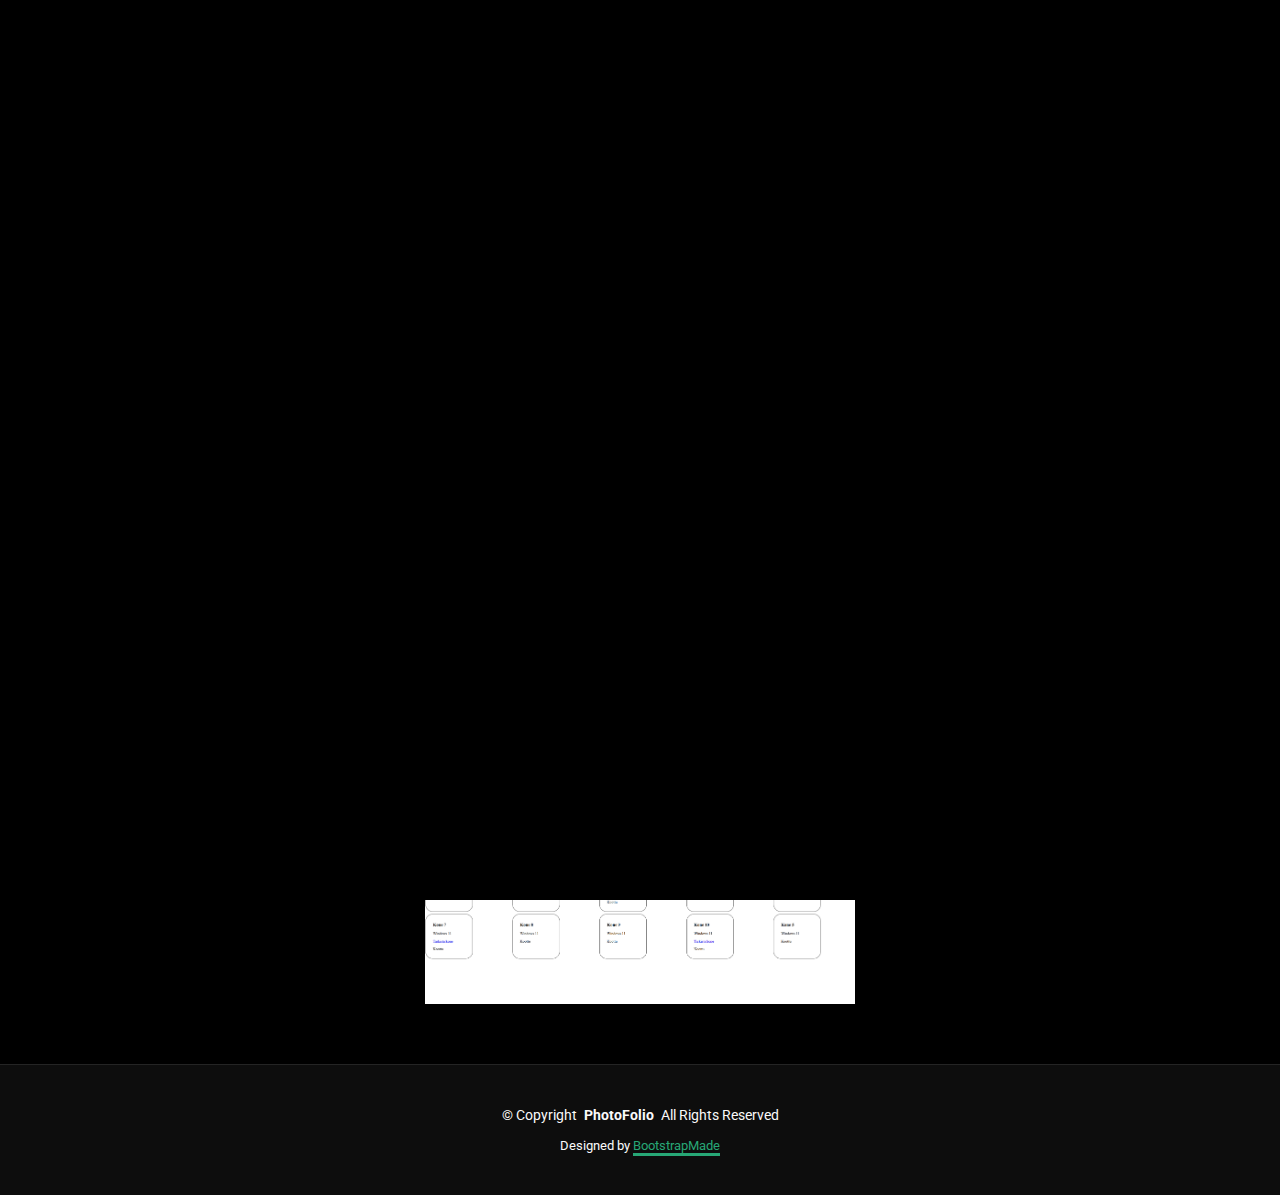
<file: index.html>
<!DOCTYPE html>
<html lang="en">

<head>
  <meta charset="utf-8">
  <meta content="width=device-width, initial-scale=1.0" name="viewport">
  <title>Portfolio</title>
  <meta name="description" content="">
  <meta name="keywords" content="">

  <!-- Favicons -->
  <link href="assets/img/favicon.png" rel="icon">
  <link href="assets/img/apple-touch-icon.png" rel="apple-touch-icon">

  <!-- Fonts -->
  <link href="https://fonts.googleapis.com" rel="preconnect">
  <link href="https://fonts.gstatic.com" rel="preconnect" crossorigin>
  <link href="https://fonts.googleapis.com/css2?family=Roboto:ital,wght@0,100;0,300;0,400;0,500;0,700;0,900;1,100;1,300;1,400;1,500;1,700;1,900&family=Inter:wght@100;200;300;400;500;600;700;800;900&family=Cardo:ital,wght@0,400;0,700;1,400;1,700&display=swap" rel="stylesheet">

  <!-- Vendor CSS Files -->
  <link href="assets/vendor/bootstrap/css/bootstrap.min.css" rel="stylesheet">
  <link href="assets/vendor/bootstrap-icons/bootstrap-icons.css" rel="stylesheet">
  <link href="assets/vendor/aos/aos.css" rel="stylesheet">
  <link href="assets/vendor/glightbox/css/glightbox.min.css" rel="stylesheet">
  <link href="assets/vendor/swiper/swiper-bundle.min.css" rel="stylesheet">

  <!-- Main CSS File -->
  <link href="assets/css/main.css" rel="stylesheet">
  <link href="index.css" rel="stylesheet">
  <!-- =======================================================
  * Template Name: PhotoFolio
  * Template URL: https://bootstrapmade.com/photofolio-bootstrap-photography-website-template/
  * Updated: Aug 07 2024 with Bootstrap v5.3.3
  * Author: BootstrapMade.com
  * License: https://bootstrapmade.com/license/
  ======================================================== -->
</head>

<body class="index-page">

  <header id="header" class="header d-flex align-items-center sticky-top">
    <div class="container-fluid position-relative d-flex align-items-center justify-content-between">

      <a href="index.html" class="logo d-flex align-items-center me-auto me-xl-0">
        <!-- Uncomment the line below if you also wish to use an image logo -->
        <!-- <img src="assets/img/logo.png" alt=""> -->
        <i class="bi bi-camera"></i>
        <h1 class="sitename">PhotoFolio</h1>
      </a>

        </ul>
        <i class="mobile-nav-toggle d-xl-none bi bi-list"></i>
      </nav>


      </div>

    </div>
  </header>

  <main class="main">

    <!-- Hero Section -->
    <section id="hero" class="hero section">

      <div class="container">
        <div class="row justify-content-center">
          <div class="col-lg-6 text-center" data-aos="fade-up" data-aos-delay="100">
            <h2><span>I'm </span><span class="underlight">Patrik Isoviita</span> a student<span> at Tredu</span></h2>
            <p>A programming student from Finland, currently studying at Tredu vocational</p>
            <a href="contact.html" class="btn-get-started">Available for Hire<br></a>
          </div>
        </div>
      </div>

    </section><!-- /Hero Section -->

    <!-- Gallery Section -->
    <section id="gallery" class="gallery section">


        </div>
        <div class="links">
        <a href="/fanikauppa/index.html">A mockup of a store made in React</a><br>
        <img src="Näyttökuva 2025-03-17 134036.png" height="200px"></a><br>
        <a href="https://varauskalenteri.patiso23.treok.io/">A project in which I made a website to track reservations. Uses PHPMyAdmin as the database</a>
        <br>
        <img src="Näyttökuva 2025-03-17 134322.png" height="200px">
      </div></div>

    </section><!-- /Gallery Section -->

  </main>

  <footer id="footer" class="footer">

    <div class="container">
      <div class="copyright text-center ">
        <p>© <span>Copyright</span> <strong class="px-1 sitename">PhotoFolio</strong> <span>All Rights Reserved</span></p>
      </div>

      <div class="credits">
        <!-- All the links in the footer should remain intact. -->
        <!-- You can delete the links only if you've purchased the pro version. -->
        <!-- Licensing information: https://bootstrapmade.com/license/ -->
        <!-- Purchase the pro version with working PHP/AJAX contact form: [buy-url] -->
        Designed by <a href="https://bootstrapmade.com/">BootstrapMade</a>
      </div>
    </div>

  </footer>

  <!-- Scroll Top -->
  <a href="#" id="scroll-top" class="scroll-top d-flex align-items-center justify-content-center"><i class="bi bi-arrow-up-short"></i></a>

  <!-- Preloader -->
  <div id="preloader">
    <div class="line"></div>
  </div>

  <!-- Vendor JS Files -->
  <script src="assets/vendor/bootstrap/js/bootstrap.bundle.min.js"></script>
  <script src="assets/vendor/php-email-form/validate.js"></script>
  <script src="assets/vendor/aos/aos.js"></script>
  <script src="assets/vendor/glightbox/js/glightbox.min.js"></script>
  <script src="assets/vendor/swiper/swiper-bundle.min.js"></script>

  <!-- Main JS File -->
  <script src="assets/js/main.js"></script>

</body>

</html>
</file>
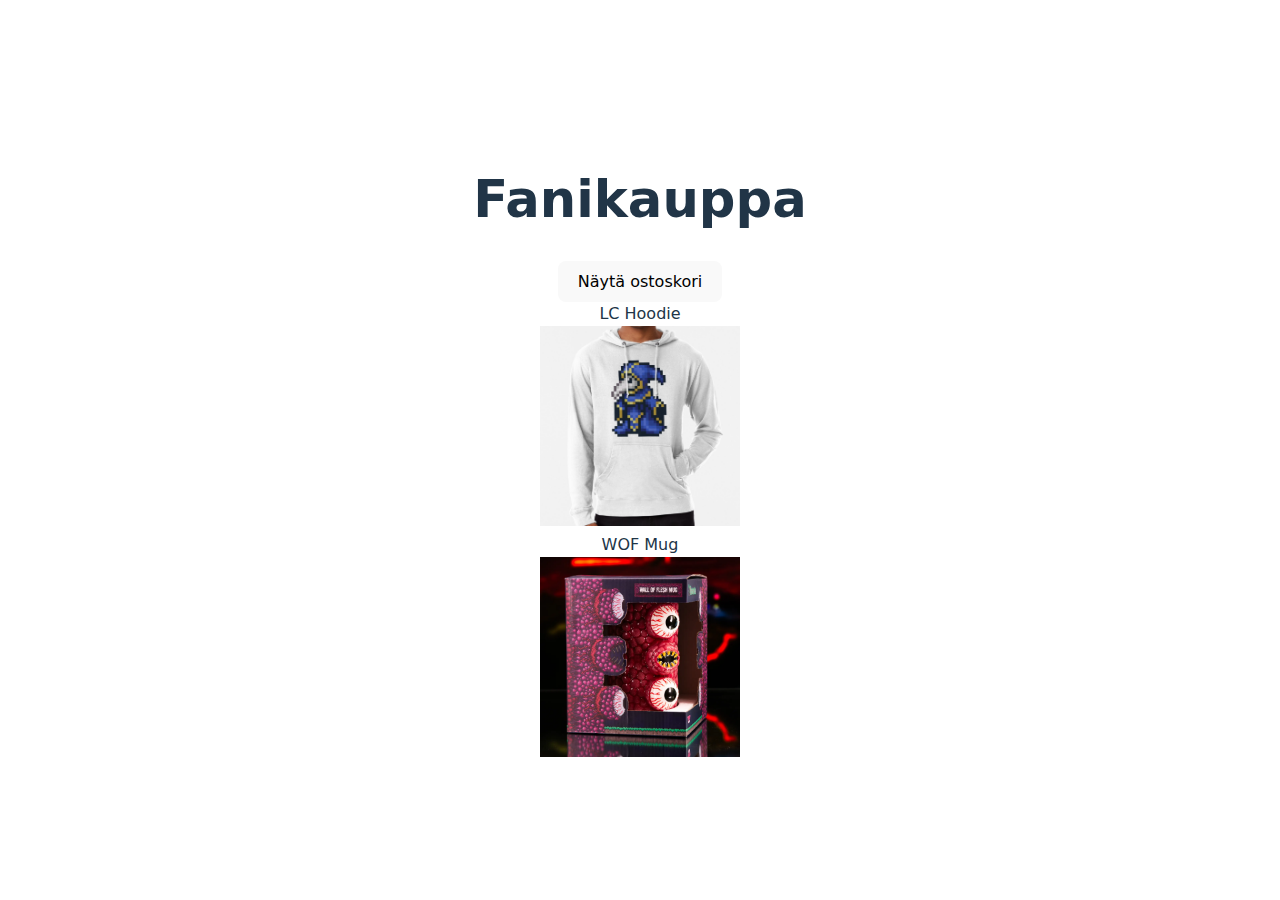
<file: fanikauppa/index.html>
<!doctype html>
<html lang="en">
  <head>
    <meta charset="UTF-8" />
    <link rel="icon" type="image/svg+xml" href="/fanikauppa/vite.svg" />
    <meta name="viewport" content="width=device-width, initial-scale=1.0" />
    <title>Vite + React</title>
    <script type="module" crossorigin src="/fanikauppa/assets/index-vlqW5GOG.js"></script>
    <link rel="stylesheet" crossorigin href="/fanikauppa/assets/index-DSSrl-TA.css">
  </head>
  <body>
    <div id="root"></div>
  </body>
</html>
</file>
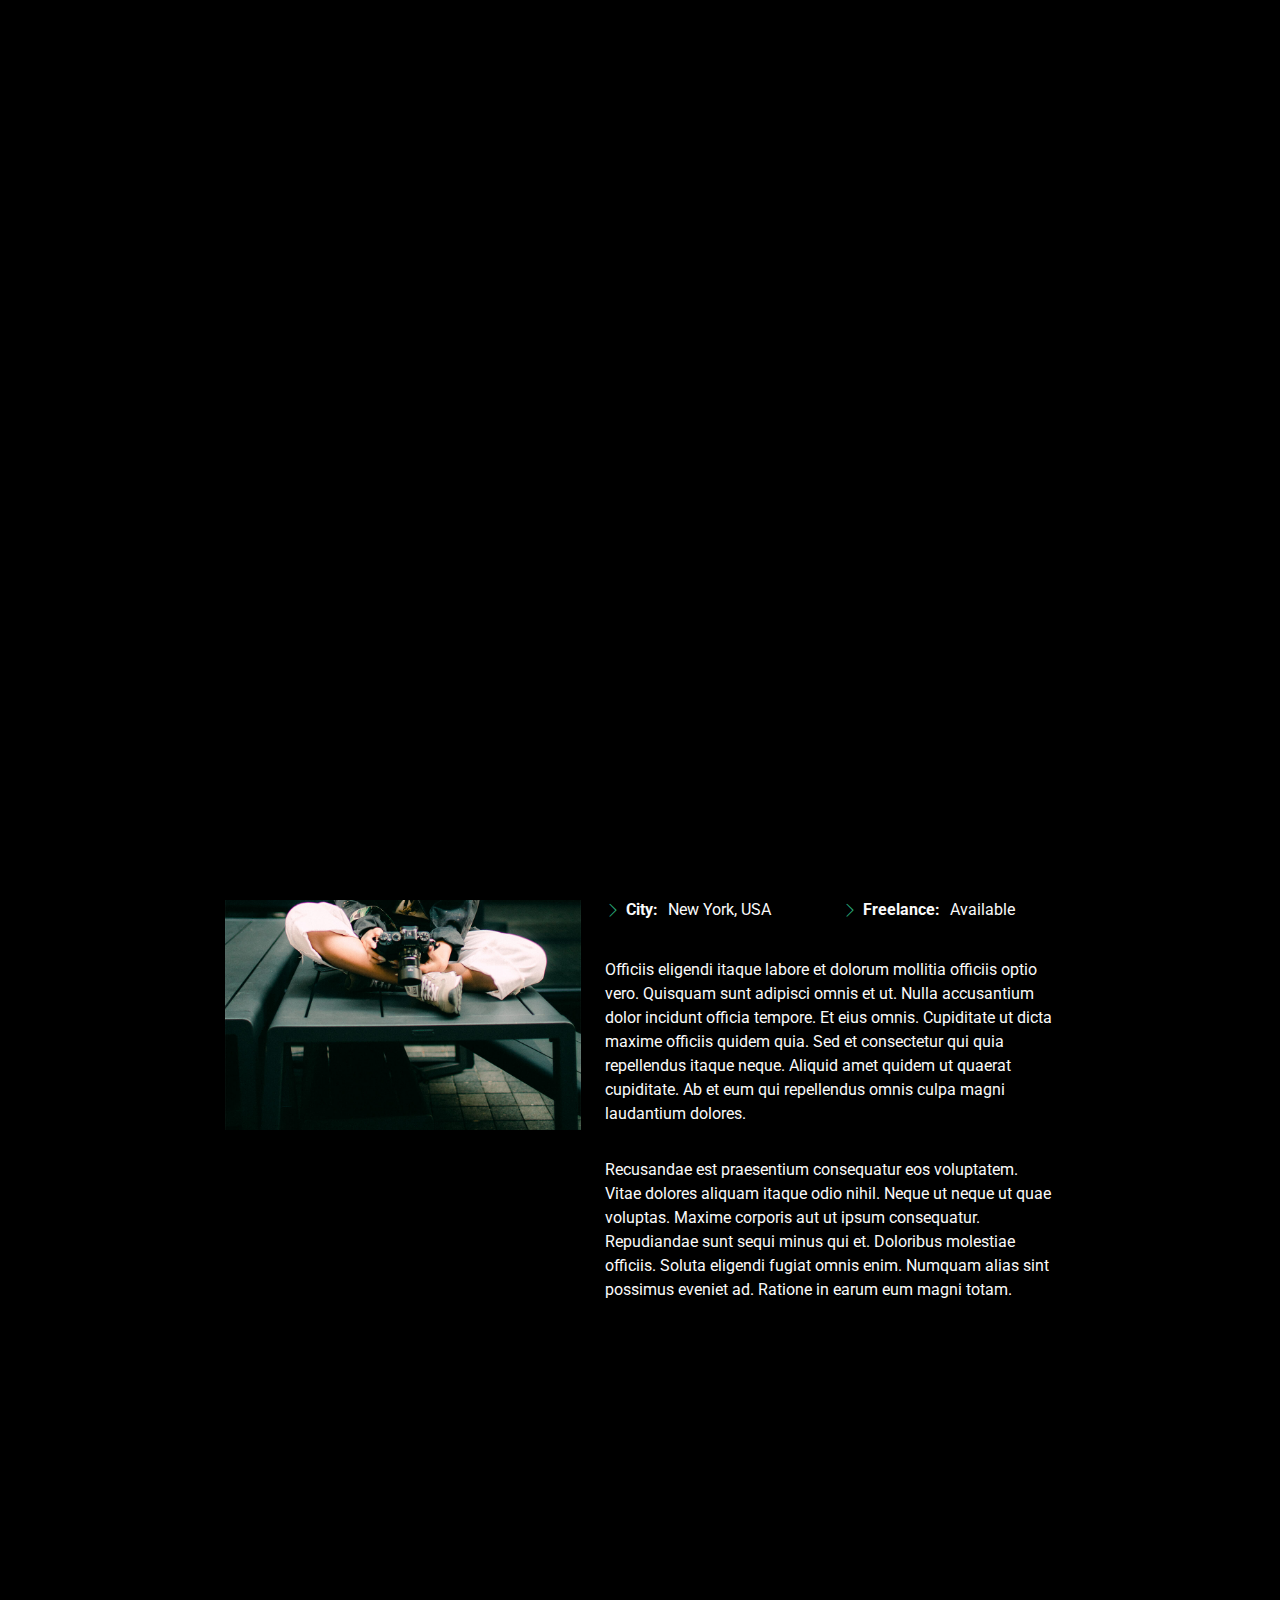
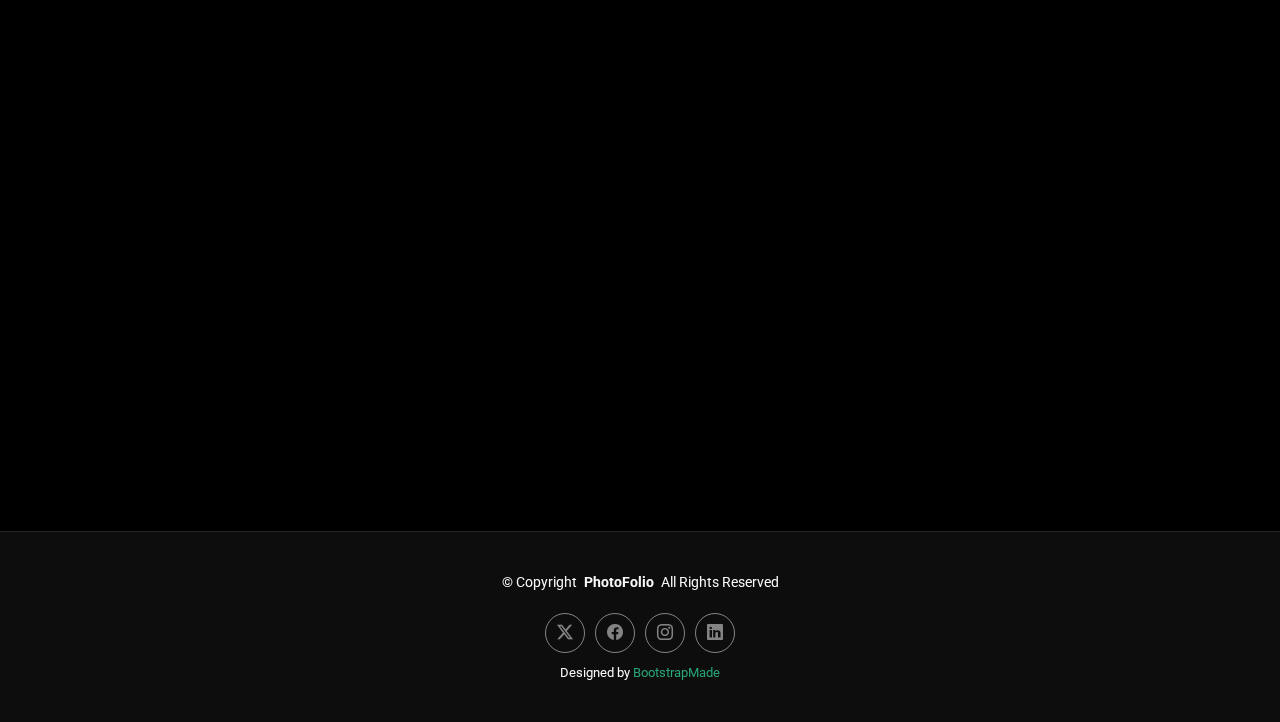
<file: about.html>
<!DOCTYPE html>
<html lang="en">

<head>
  <meta charset="utf-8">
  <meta content="width=device-width, initial-scale=1.0" name="viewport">
  <title>About - PhotoFolio Bootstrap Template</title>
  <meta name="description" content="">
  <meta name="keywords" content="">

  <!-- Favicons -->
  <link href="assets/img/favicon.png" rel="icon">
  <link href="assets/img/apple-touch-icon.png" rel="apple-touch-icon">

  <!-- Fonts -->
  <link href="https://fonts.googleapis.com" rel="preconnect">
  <link href="https://fonts.gstatic.com" rel="preconnect" crossorigin>
  <link href="https://fonts.googleapis.com/css2?family=Roboto:ital,wght@0,100;0,300;0,400;0,500;0,700;0,900;1,100;1,300;1,400;1,500;1,700;1,900&family=Inter:wght@100;200;300;400;500;600;700;800;900&family=Cardo:ital,wght@0,400;0,700;1,400;1,700&display=swap" rel="stylesheet">

  <!-- Vendor CSS Files -->
  <link href="assets/vendor/bootstrap/css/bootstrap.min.css" rel="stylesheet">
  <link href="assets/vendor/bootstrap-icons/bootstrap-icons.css" rel="stylesheet">
  <link href="assets/vendor/aos/aos.css" rel="stylesheet">
  <link href="assets/vendor/glightbox/css/glightbox.min.css" rel="stylesheet">
  <link href="assets/vendor/swiper/swiper-bundle.min.css" rel="stylesheet">

  <!-- Main CSS File -->
  <link href="assets/css/main.css" rel="stylesheet">

  <!-- =======================================================
  * Template Name: PhotoFolio
  * Template URL: https://bootstrapmade.com/photofolio-bootstrap-photography-website-template/
  * Updated: Aug 07 2024 with Bootstrap v5.3.3
  * Author: BootstrapMade.com
  * License: https://bootstrapmade.com/license/
  ======================================================== -->
</head>

<body class="about-page">

  <header id="header" class="header d-flex align-items-center sticky-top">
    <div class="container-fluid position-relative d-flex align-items-center justify-content-between">

      <a href="index.html" class="logo d-flex align-items-center me-auto me-xl-0">
        <!-- Uncomment the line below if you also wish to use an image logo -->
        <!-- <img src="assets/img/logo.png" alt=""> -->
        <i class="bi bi-camera"></i>
        <h1 class="sitename">PhotoFolio</h1>
      </a>

      <nav id="navmenu" class="navmenu">
        <ul>
          <li><a href="index.html">Home<br></a></li>
          <li><a href="about.html" class="active">About</a></li>
          <li class="dropdown"><a href="gallery.html"><span>Gallery</span> <i class="bi bi-chevron-down toggle-dropdown"></i></a>
            <ul>
              <li><a href="gallery.html">Nature</a></li>
              <li><a href="gallery.html">People</a></li>
              <li><a href="gallery.html">Architecture</a></li>
              <li><a href="gallery.html">Animals</a></li>
              <li><a href="gallery.html">Sports</a></li>
              <li><a href="gallery.html">Travel</a></li>
              <li class="dropdown"><a href="#"><span>Deep Dropdown</span> <i class="bi bi-chevron-down toggle-dropdown"></i></a>
                <ul>
                  <li><a href="#">Deep Dropdown 1</a></li>
                  <li><a href="#">Deep Dropdown 2</a></li>
                  <li><a href="#">Deep Dropdown 3</a></li>
                  <li><a href="#">Deep Dropdown 4</a></li>
                  <li><a href="#">Deep Dropdown 5</a></li>
                </ul>
              </li>
            </ul>
          </li>
          <li><a href="services.html">Services</a></li>
          <li><a href="contact.html">Contact</a></li>
        </ul>
        <i class="mobile-nav-toggle d-xl-none bi bi-list"></i>
      </nav>

      <div class="header-social-links">
        <a href="#" class="twitter"><i class="bi bi-twitter-x"></i></a>
        <a href="#" class="facebook"><i class="bi bi-facebook"></i></a>
        <a href="#" class="instagram"><i class="bi bi-instagram"></i></a>
        <a href="#" class="linkedin"><i class="bi bi-linkedin"></i></a>
      </div>

    </div>
  </header>

  <main class="main">

    <!-- Page Title -->
    <div class="page-title" data-aos="fade">
      <div class="heading">
        <div class="container">
          <div class="row d-flex justify-content-center text-center">
            <div class="col-lg-8">
              <h1>About</h1>
              <p class="mb-0">Odio et unde deleniti. Deserunt numquam exercitationem. Officiis quo odio sint voluptas consequatur ut a odio voluptatem. Sit dolorum debitis veritatis natus dolores. Quasi ratione sint. Sit quaerat ipsum dolorem.</p>
              <a href="contact.html" class="cta-btn">Available for Hire<br></a>
            </div>
          </div>
        </div>
      </div>
      <nav class="breadcrumbs">
        <div class="container">
          <ol>
            <li><a href="index.html">Home</a></li>
            <li class="current">About</li>
          </ol>
        </div>
      </nav>
    </div><!-- End Page Title -->

    <!-- About Section -->
    <section id="about" class="about section">

      <div class="container" data-aos="fade-up" data-aos-delay="100">

        <div class="row gy-4 justify-content-center">
          <div class="col-lg-4">
            <img src="assets/img/profile-img.jpg" class="img-fluid" alt="">
          </div>
          <div class="col-lg-5 content">
            <h2>UI/UX DesiProfessional Photographer from New Yorkgner &amp; Web Developer.</h2>
            <p class="fst-italic py-3">
              Lorem ipsum dolor sit amet, consectetur adipiscing elit, sed do eiusmod tempor incididunt ut labore et dolore
              magna aliqua.
            </p>
            <div class="row">
              <div class="col-lg-6">
                <ul>
                  <li><i class="bi bi-chevron-right"></i> <strong>Birthday:</strong> <span>1 May 1995</span></li>
                  <li><i class="bi bi-chevron-right"></i> <strong>Website:</strong> <span>www.example.com</span></li>
                  <li><i class="bi bi-chevron-right"></i> <strong>Phone:</strong> <span>+123 456 7890</span></li>
                  <li><i class="bi bi-chevron-right"></i> <strong>City:</strong> <span>New York, USA</span></li>
                </ul>
              </div>
              <div class="col-lg-6">
                <ul>
                  <li><i class="bi bi-chevron-right"></i> <strong>Age:</strong> <span>30</span></li>
                  <li><i class="bi bi-chevron-right"></i> <strong>Degree:</strong> <span>Master</span></li>
                  <li><i class="bi bi-chevron-right"></i> <strong>Email:</strong> <span>email@example.com</span></li>
                  <li><i class="bi bi-chevron-right"></i> <strong>Freelance:</strong> <span>Available</span></li>
                </ul>
              </div>
            </div>
            <p class="py-3">
              Officiis eligendi itaque labore et dolorum mollitia officiis optio vero. Quisquam sunt adipisci omnis et ut. Nulla accusantium dolor incidunt officia tempore. Et eius omnis.
              Cupiditate ut dicta maxime officiis quidem quia. Sed et consectetur qui quia repellendus itaque neque. Aliquid amet quidem ut quaerat cupiditate. Ab et eum qui repellendus omnis culpa magni laudantium dolores.
            </p>
            <p class="m-0">
              Recusandae est praesentium consequatur eos voluptatem. Vitae dolores aliquam itaque odio nihil. Neque ut neque ut quae voluptas. Maxime corporis aut ut ipsum consequatur. Repudiandae sunt sequi minus qui et. Doloribus molestiae officiis.
              Soluta eligendi fugiat omnis enim. Numquam alias sint possimus eveniet ad. Ratione in earum eum magni totam.
            </p>
          </div>
        </div>

      </div>

    </section><!-- /About Section -->

    <!-- Testimonials Section -->
    <section id="testimonials" class="testimonials section">

      <!-- Section Title -->
      <div class="container section-title" data-aos="fade-up">
        <h2>Testimonials</h2>
        <p>What they are saying</p>
      </div><!-- End Section Title -->

      <div class="container" data-aos="fade-up" data-aos-delay="100">

        <div class="swiper init-swiper">
          <script type="application/json" class="swiper-config">
            {
              "loop": true,
              "speed": 600,
              "autoplay": {
                "delay": 5000
              },
              "slidesPerView": "auto",
              "pagination": {
                "el": ".swiper-pagination",
                "type": "bullets",
                "clickable": true
              },
              "breakpoints": {
                "320": {
                  "slidesPerView": 1,
                  "spaceBetween": 40
                },
                "1200": {
                  "slidesPerView": 3,
                  "spaceBetween": 1
                }
              }
            }
          </script>
          <div class="swiper-wrapper">

            <div class="swiper-slide">
              <div class="testimonial-item">
                <div class="stars">
                  <i class="bi bi-star-fill"></i><i class="bi bi-star-fill"></i><i class="bi bi-star-fill"></i><i class="bi bi-star-fill"></i><i class="bi bi-star-fill"></i>
                </div>
                <p>
                  Proin iaculis purus consequat sem cure digni ssim donec porttitora entum suscipit rhoncus. Accusantium quam, ultricies eget id, aliquam eget nibh et. Maecen aliquam, risus at semper.
                </p>
                <div class="profile mt-auto">
                  <img src="assets/img/testimonials/testimonials-1.jpg" class="testimonial-img" alt="">
                  <h3>Saul Goodman</h3>
                  <h4>Ceo &amp; Founder</h4>
                </div>
              </div>
            </div><!-- End testimonial item -->

            <div class="swiper-slide">
              <div class="testimonial-item">
                <div class="stars">
                  <i class="bi bi-star-fill"></i><i class="bi bi-star-fill"></i><i class="bi bi-star-fill"></i><i class="bi bi-star-fill"></i><i class="bi bi-star-fill"></i>
                </div>
                <p>
                  Export tempor illum tamen malis malis eram quae irure esse labore quem cillum quid cillum eram malis quorum velit fore eram velit sunt aliqua noster fugiat irure amet legam anim culpa.
                </p>
                <div class="profile mt-auto">
                  <img src="assets/img/testimonials/testimonials-2.jpg" class="testimonial-img" alt="">
                  <h3>Sara Wilsson</h3>
                  <h4>Designer</h4>
                </div>
              </div>
            </div><!-- End testimonial item -->

            <div class="swiper-slide">
              <div class="testimonial-item">
                <div class="stars">
                  <i class="bi bi-star-fill"></i><i class="bi bi-star-fill"></i><i class="bi bi-star-fill"></i><i class="bi bi-star-fill"></i><i class="bi bi-star-fill"></i>
                </div>
                <p>
                  Enim nisi quem export duis labore cillum quae magna enim sint quorum nulla quem veniam duis minim tempor labore quem eram duis noster aute amet eram fore quis sint minim.
                </p>
                <div class="profile mt-auto">
                  <img src="assets/img/testimonials/testimonials-3.jpg" class="testimonial-img" alt="">
                  <h3>Jena Karlis</h3>
                  <h4>Store Owner</h4>
                </div>
              </div>
            </div><!-- End testimonial item -->

            <div class="swiper-slide">
              <div class="testimonial-item">
                <div class="stars">
                  <i class="bi bi-star-fill"></i><i class="bi bi-star-fill"></i><i class="bi bi-star-fill"></i><i class="bi bi-star-fill"></i><i class="bi bi-star-fill"></i>
                </div>
                <p>
                  Fugiat enim eram quae cillum dolore dolor amet nulla culpa multos export minim fugiat minim velit minim dolor enim duis veniam ipsum anim magna sunt elit fore quem dolore labore illum veniam.
                </p>
                <div class="profile mt-auto">
                  <img src="assets/img/testimonials/testimonials-4.jpg" class="testimonial-img" alt="">
                  <h3>Matt Brandon</h3>
                  <h4>Freelancer</h4>
                </div>
              </div>
            </div><!-- End testimonial item -->

            <div class="swiper-slide">
              <div class="testimonial-item">
                <div class="stars">
                  <i class="bi bi-star-fill"></i><i class="bi bi-star-fill"></i><i class="bi bi-star-fill"></i><i class="bi bi-star-fill"></i><i class="bi bi-star-fill"></i>
                </div>
                <p>
                  Quis quorum aliqua sint quem legam fore sunt eram irure aliqua veniam tempor noster veniam enim culpa labore duis sunt culpa nulla illum cillum fugiat legam esse veniam culpa fore nisi cillum quid.
                </p>
                <div class="profile mt-auto">
                  <img src="assets/img/testimonials/testimonials-5.jpg" class="testimonial-img" alt="">
                  <h3>John Larson</h3>
                  <h4>Entrepreneur</h4>
                </div>
              </div>
            </div><!-- End testimonial item -->

          </div>
          <div class="swiper-pagination"></div>
        </div>

      </div>

    </section><!-- /Testimonials Section -->

  </main>

  <footer id="footer" class="footer">

    <div class="container">
      <div class="copyright text-center ">
        <p>© <span>Copyright</span> <strong class="px-1 sitename">PhotoFolio</strong> <span>All Rights Reserved</span></p>
      </div>
      <div class="social-links d-flex justify-content-center">
        <a href=""><i class="bi bi-twitter-x"></i></a>
        <a href=""><i class="bi bi-facebook"></i></a>
        <a href=""><i class="bi bi-instagram"></i></a>
        <a href=""><i class="bi bi-linkedin"></i></a>
      </div>
      <div class="credits">
        <!-- All the links in the footer should remain intact. -->
        <!-- You can delete the links only if you've purchased the pro version. -->
        <!-- Licensing information: https://bootstrapmade.com/license/ -->
        <!-- Purchase the pro version with working PHP/AJAX contact form: [buy-url] -->
        Designed by <a href="https://bootstrapmade.com/">BootstrapMade</a>
      </div>
    </div>

  </footer>

  <!-- Scroll Top -->
  <a href="#" id="scroll-top" class="scroll-top d-flex align-items-center justify-content-center"><i class="bi bi-arrow-up-short"></i></a>

  <!-- Preloader -->
  <div id="preloader">
    <div class="line"></div>
  </div>

  <!-- Vendor JS Files -->
  <script src="assets/vendor/bootstrap/js/bootstrap.bundle.min.js"></script>
  <script src="assets/vendor/php-email-form/validate.js"></script>
  <script src="assets/vendor/aos/aos.js"></script>
  <script src="assets/vendor/glightbox/js/glightbox.min.js"></script>
  <script src="assets/vendor/swiper/swiper-bundle.min.js"></script>

  <!-- Main JS File -->
  <script src="assets/js/main.js"></script>

</body>

</html>
</file>
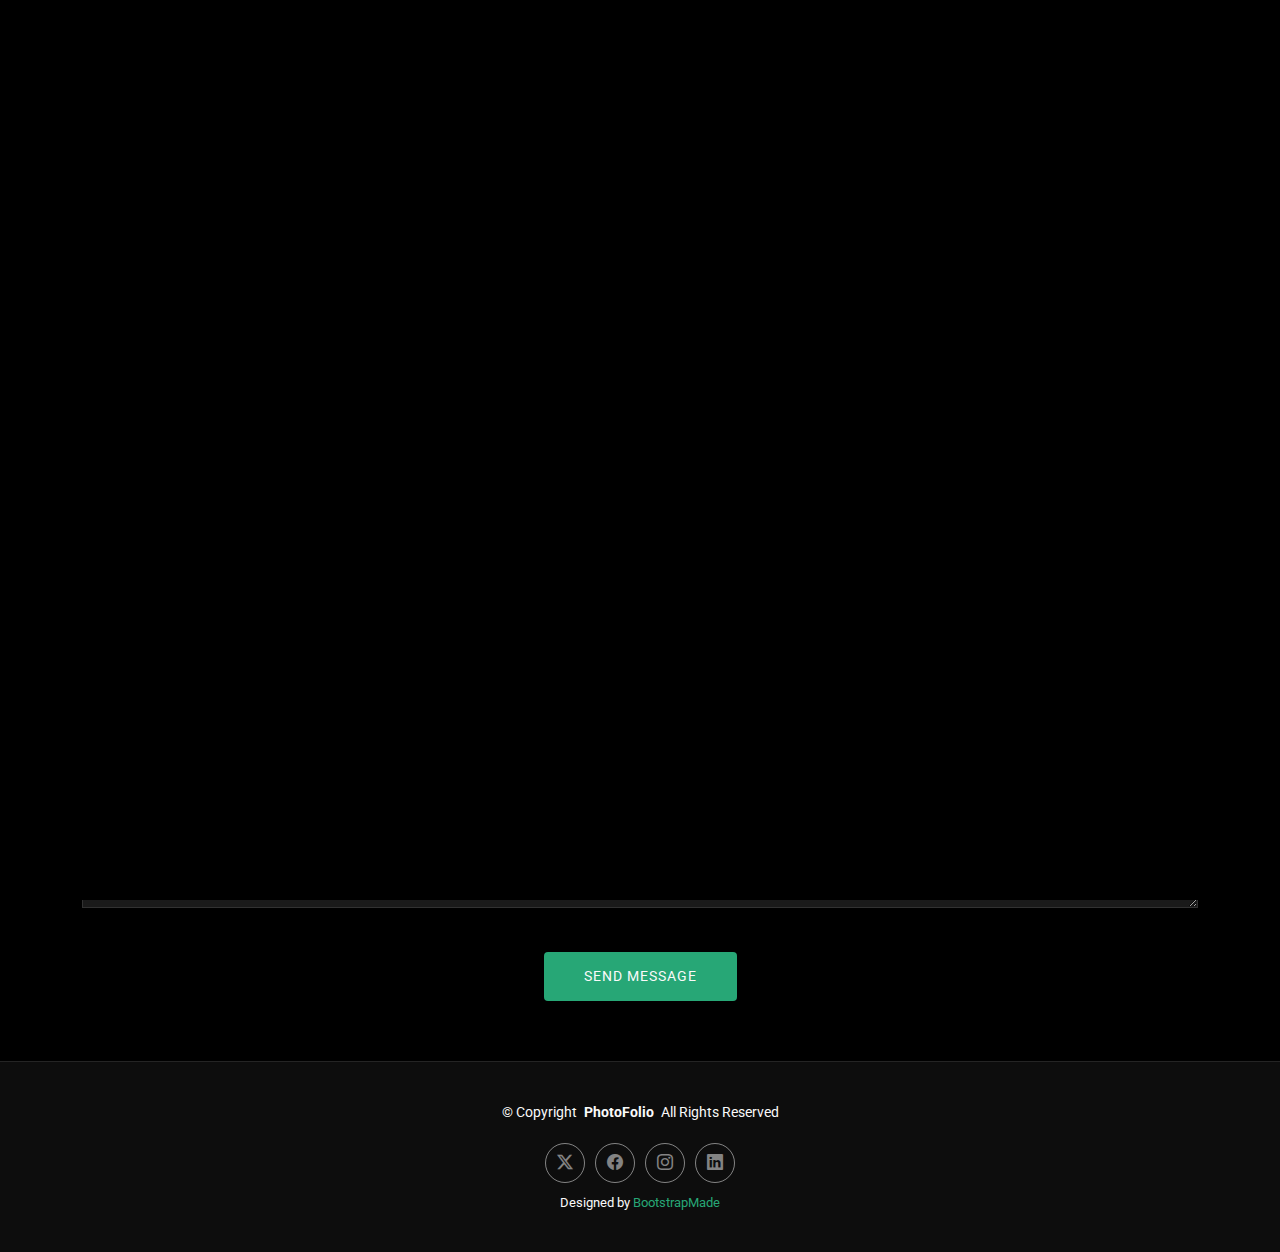
<file: contact.html>
<!DOCTYPE html>
<html lang="en">

<head>
  <meta charset="utf-8">
  <meta content="width=device-width, initial-scale=1.0" name="viewport">
  <title>Contact - PhotoFolio Bootstrap Template</title>
  <meta name="description" content="">
  <meta name="keywords" content="">

  <!-- Favicons -->
  <link href="assets/img/favicon.png" rel="icon">
  <link href="assets/img/apple-touch-icon.png" rel="apple-touch-icon">

  <!-- Fonts -->
  <link href="https://fonts.googleapis.com" rel="preconnect">
  <link href="https://fonts.gstatic.com" rel="preconnect" crossorigin>
  <link href="https://fonts.googleapis.com/css2?family=Roboto:ital,wght@0,100;0,300;0,400;0,500;0,700;0,900;1,100;1,300;1,400;1,500;1,700;1,900&family=Inter:wght@100;200;300;400;500;600;700;800;900&family=Cardo:ital,wght@0,400;0,700;1,400;1,700&display=swap" rel="stylesheet">

  <!-- Vendor CSS Files -->
  <link href="assets/vendor/bootstrap/css/bootstrap.min.css" rel="stylesheet">
  <link href="assets/vendor/bootstrap-icons/bootstrap-icons.css" rel="stylesheet">
  <link href="assets/vendor/aos/aos.css" rel="stylesheet">
  <link href="assets/vendor/glightbox/css/glightbox.min.css" rel="stylesheet">
  <link href="assets/vendor/swiper/swiper-bundle.min.css" rel="stylesheet">

  <!-- Main CSS File -->
  <link href="assets/css/main.css" rel="stylesheet">

  <!-- =======================================================
  * Template Name: PhotoFolio
  * Template URL: https://bootstrapmade.com/photofolio-bootstrap-photography-website-template/
  * Updated: Aug 07 2024 with Bootstrap v5.3.3
  * Author: BootstrapMade.com
  * License: https://bootstrapmade.com/license/
  ======================================================== -->
</head>

<body class="contact-page">

  <header id="header" class="header d-flex align-items-center sticky-top">
    <div class="container-fluid position-relative d-flex align-items-center justify-content-between">

      <a href="index.html" class="logo d-flex align-items-center me-auto me-xl-0">
        <!-- Uncomment the line below if you also wish to use an image logo -->
        <!-- <img src="assets/img/logo.png" alt=""> -->
        <i class="bi bi-camera"></i>
        <h1 class="sitename">PhotoFolio</h1>
      </a>

      <nav id="navmenu" class="navmenu">
        <ul>
          <li><a href="index.html">Home<br></a></li>
          <li><a href="about.html">About</a></li>
          <li class="dropdown"><a href="gallery.html"><span>Gallery</span> <i class="bi bi-chevron-down toggle-dropdown"></i></a>
            <ul>
              <li><a href="gallery.html">Nature</a></li>
              <li><a href="gallery.html">People</a></li>
              <li><a href="gallery.html">Architecture</a></li>
              <li><a href="gallery.html">Animals</a></li>
              <li><a href="gallery.html">Sports</a></li>
              <li><a href="gallery.html">Travel</a></li>
              <li class="dropdown"><a href="#"><span>Deep Dropdown</span> <i class="bi bi-chevron-down toggle-dropdown"></i></a>
                <ul>
                  <li><a href="#">Deep Dropdown 1</a></li>
                  <li><a href="#">Deep Dropdown 2</a></li>
                  <li><a href="#">Deep Dropdown 3</a></li>
                  <li><a href="#">Deep Dropdown 4</a></li>
                  <li><a href="#">Deep Dropdown 5</a></li>
                </ul>
              </li>
            </ul>
          </li>
          <li><a href="services.html">Services</a></li>
          <li><a href="contact.html" class="active">Contact</a></li>
        </ul>
        <i class="mobile-nav-toggle d-xl-none bi bi-list"></i>
      </nav>

      <div class="header-social-links">
        <a href="#" class="twitter"><i class="bi bi-twitter-x"></i></a>
        <a href="#" class="facebook"><i class="bi bi-facebook"></i></a>
        <a href="#" class="instagram"><i class="bi bi-instagram"></i></a>
        <a href="#" class="linkedin"><i class="bi bi-linkedin"></i></a>
      </div>

    </div>
  </header>

  <main class="main">

    <!-- Page Title -->
    <div class="page-title" data-aos="fade">
      <div class="heading">
        <div class="container">
          <div class="row d-flex justify-content-center text-center">
            <div class="col-lg-8">
              <h1>Contact</h1>
              <p class="mb-0">Odio et unde deleniti. Deserunt numquam exercitationem. Officiis quo odio sint voluptas consequatur ut a odio voluptatem. Sit dolorum debitis veritatis natus dolores. Quasi ratione sint. Sit quaerat ipsum dolorem.</p>
            </div>
          </div>
        </div>
      </div>
      <nav class="breadcrumbs">
        <div class="container">
          <ol>
            <li><a href="index.html">Home</a></li>
            <li class="current">Contact</li>
          </ol>
        </div>
      </nav>
    </div><!-- End Page Title -->

    <!-- Contact Section -->
    <section id="contact" class="contact section">

      <div class="container" data-aos="fade-up" data-aos-delay="100">

        <div class="info-wrap" data-aos="fade-up" data-aos-delay="200">
          <div class="row gy-5">

            <div class="col-lg-4">
              <div class="info-item d-flex align-items-center">
                <i class="bi bi-geo-alt flex-shrink-0"></i>
                <div>
                  <h3>Location</h3>
                  <p>A108 Adam Street, New York, NY 535022</p>
                </div>
              </div>
            </div><!-- End Info Item -->

            <div class="col-lg-4">
              <div class="info-item d-flex align-items-center">
                <i class="bi bi-telephone flex-shrink-0"></i>
                <div>
                  <h3>Call</h3>
                  <p>+1 5589 55488 55</p>
                </div>
              </div>
            </div><!-- End Info Item -->

            <div class="col-lg-4">
              <div class="info-item d-flex align-items-center">
                <i class="bi bi-envelope flex-shrink-0"></i>
                <div>
                  <h3>Email</h3>
                  <p>info@example.com</p>
                </div>
              </div>
            </div><!-- End Info Item -->

          </div>
        </div>

        <form action="forms/contact.php" method="post" class="php-email-form" data-aos="fade-up" data-aos-delay="300">
          <div class="row gy-4">

            <div class="col-md-6">
              <input type="text" name="name" class="form-control" placeholder="Your Name" required="">
            </div>

            <div class="col-md-6 ">
              <input type="email" class="form-control" name="email" placeholder="Your Email" required="">
            </div>

            <div class="col-md-12">
              <input type="text" class="form-control" name="subject" placeholder="Subject" required="">
            </div>

            <div class="col-md-12">
              <textarea class="form-control" name="message" rows="6" placeholder="Message" required=""></textarea>
            </div>

            <div class="col-md-12 text-center">
              <div class="loading">Loading</div>
              <div class="error-message"></div>
              <div class="sent-message">Your message has been sent. Thank you!</div>

              <button type="submit">Send Message</button>
            </div>

          </div>
        </form><!-- End Contact Form -->

      </div>

    </section><!-- /Contact Section -->

  </main>

  <footer id="footer" class="footer">

    <div class="container">
      <div class="copyright text-center ">
        <p>© <span>Copyright</span> <strong class="px-1 sitename">PhotoFolio</strong> <span>All Rights Reserved</span></p>
      </div>
      <div class="social-links d-flex justify-content-center">
        <a href=""><i class="bi bi-twitter-x"></i></a>
        <a href=""><i class="bi bi-facebook"></i></a>
        <a href=""><i class="bi bi-instagram"></i></a>
        <a href=""><i class="bi bi-linkedin"></i></a>
      </div>
      <div class="credits">
        <!-- All the links in the footer should remain intact. -->
        <!-- You can delete the links only if you've purchased the pro version. -->
        <!-- Licensing information: https://bootstrapmade.com/license/ -->
        <!-- Purchase the pro version with working PHP/AJAX contact form: [buy-url] -->
        Designed by <a href="https://bootstrapmade.com/">BootstrapMade</a>
      </div>
    </div>

  </footer>

  <!-- Scroll Top -->
  <a href="#" id="scroll-top" class="scroll-top d-flex align-items-center justify-content-center"><i class="bi bi-arrow-up-short"></i></a>

  <!-- Preloader -->
  <div id="preloader">
    <div class="line"></div>
  </div>

  <!-- Vendor JS Files -->
  <script src="assets/vendor/bootstrap/js/bootstrap.bundle.min.js"></script>
  <script src="assets/vendor/php-email-form/validate.js"></script>
  <script src="assets/vendor/aos/aos.js"></script>
  <script src="assets/vendor/glightbox/js/glightbox.min.js"></script>
  <script src="assets/vendor/swiper/swiper-bundle.min.js"></script>

  <!-- Main JS File -->
  <script src="assets/js/main.js"></script>

</body>

</html>
</file>
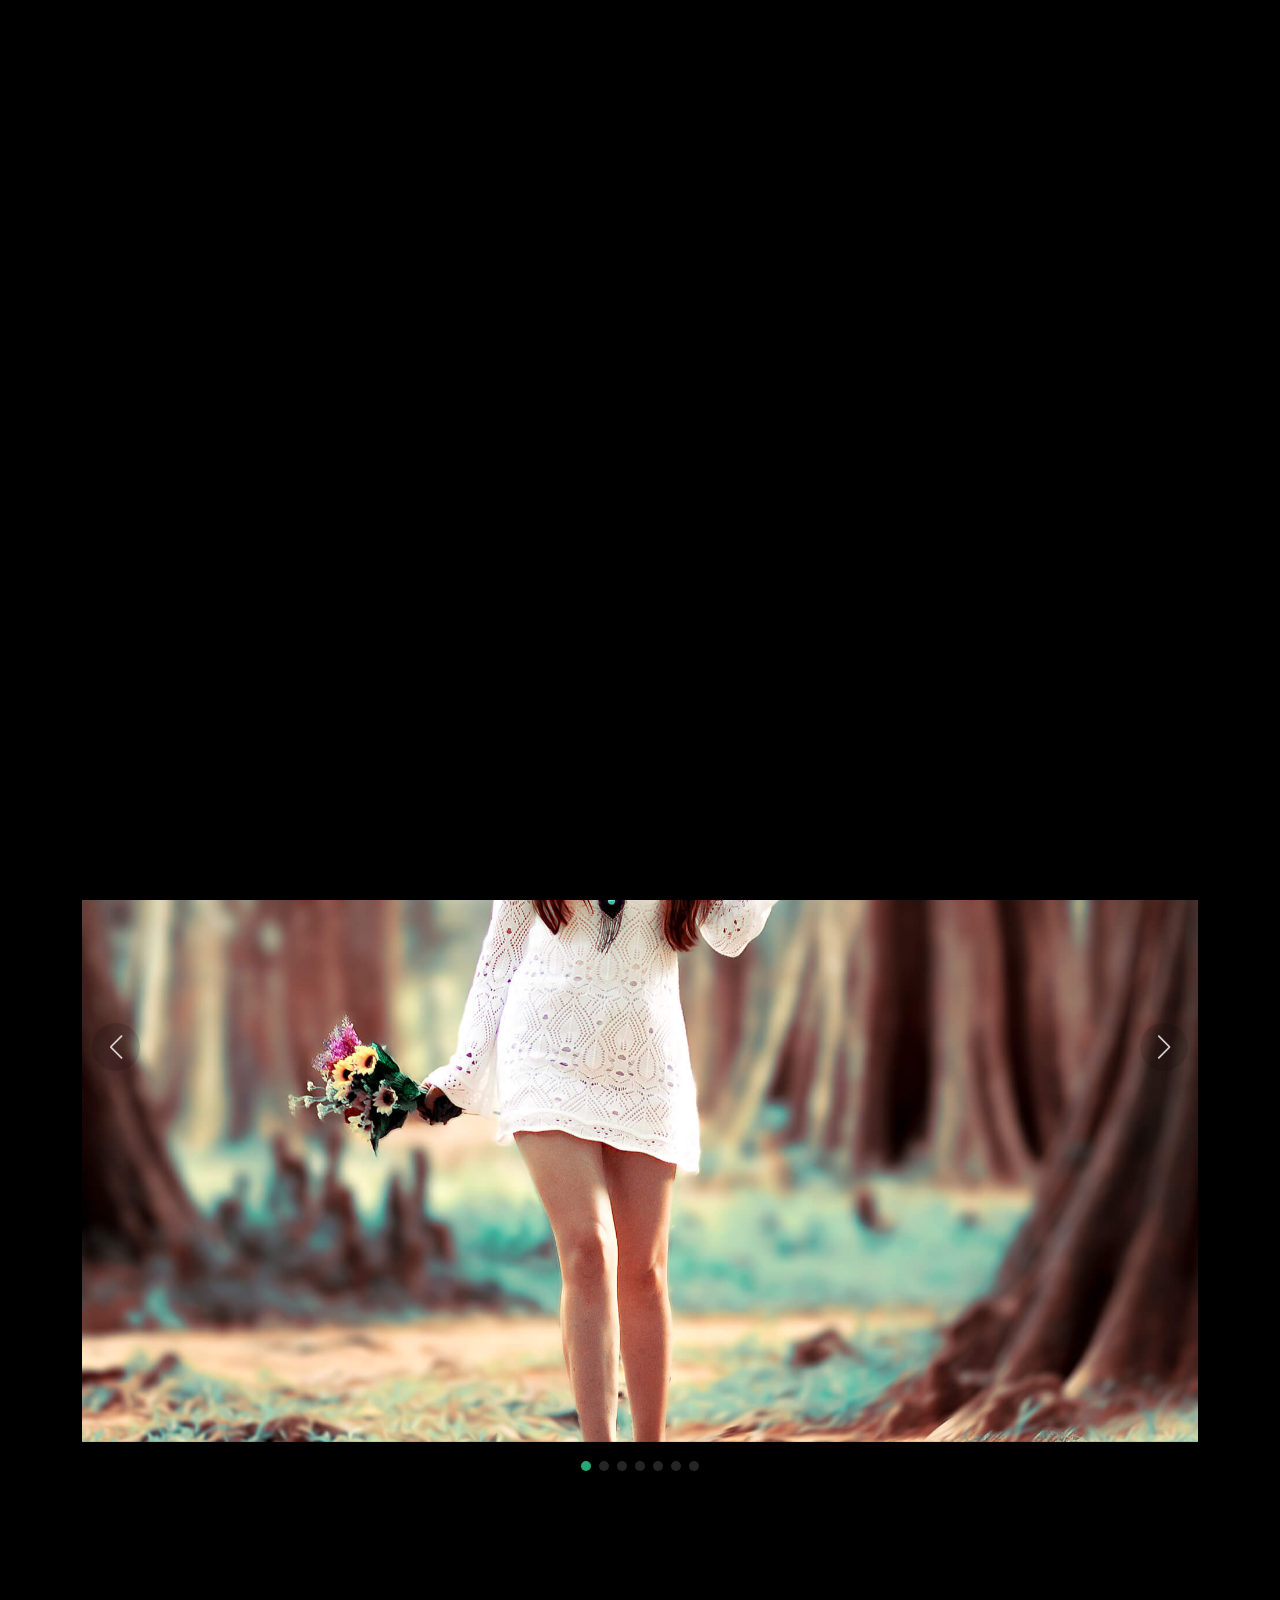
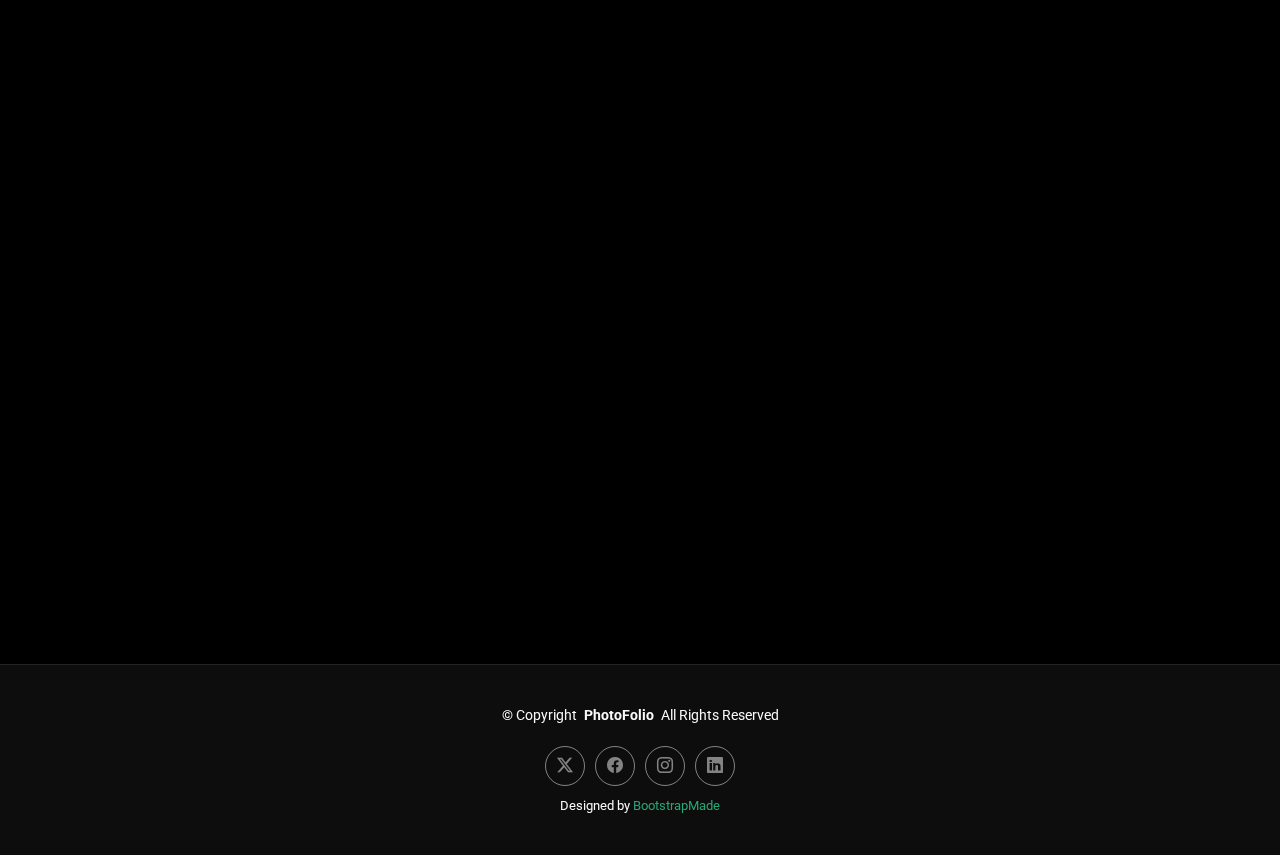
<file: gallery-single.html>
<!DOCTYPE html>
<html lang="en">

<head>
  <meta charset="utf-8">
  <meta content="width=device-width, initial-scale=1.0" name="viewport">
  <title>Gallery Single - PhotoFolio Bootstrap Template</title>
  <meta name="description" content="">
  <meta name="keywords" content="">

  <!-- Favicons -->
  <link href="assets/img/favicon.png" rel="icon">
  <link href="assets/img/apple-touch-icon.png" rel="apple-touch-icon">

  <!-- Fonts -->
  <link href="https://fonts.googleapis.com" rel="preconnect">
  <link href="https://fonts.gstatic.com" rel="preconnect" crossorigin>
  <link href="https://fonts.googleapis.com/css2?family=Roboto:ital,wght@0,100;0,300;0,400;0,500;0,700;0,900;1,100;1,300;1,400;1,500;1,700;1,900&family=Inter:wght@100;200;300;400;500;600;700;800;900&family=Cardo:ital,wght@0,400;0,700;1,400;1,700&display=swap" rel="stylesheet">

  <!-- Vendor CSS Files -->
  <link href="assets/vendor/bootstrap/css/bootstrap.min.css" rel="stylesheet">
  <link href="assets/vendor/bootstrap-icons/bootstrap-icons.css" rel="stylesheet">
  <link href="assets/vendor/aos/aos.css" rel="stylesheet">
  <link href="assets/vendor/glightbox/css/glightbox.min.css" rel="stylesheet">
  <link href="assets/vendor/swiper/swiper-bundle.min.css" rel="stylesheet">

  <!-- Main CSS File -->
  <link href="assets/css/main.css" rel="stylesheet">

  <!-- =======================================================
  * Template Name: PhotoFolio
  * Template URL: https://bootstrapmade.com/photofolio-bootstrap-photography-website-template/
  * Updated: Aug 07 2024 with Bootstrap v5.3.3
  * Author: BootstrapMade.com
  * License: https://bootstrapmade.com/license/
  ======================================================== -->
</head>

<body class="gallery-single-page">

  <header id="header" class="header d-flex align-items-center sticky-top">
    <div class="container-fluid position-relative d-flex align-items-center justify-content-between">

      <a href="index.html" class="logo d-flex align-items-center me-auto me-xl-0">
        <!-- Uncomment the line below if you also wish to use an image logo -->
        <!-- <img src="assets/img/logo.png" alt=""> -->
        <i class="bi bi-camera"></i>
        <h1 class="sitename">PhotoFolio</h1>
      </a>

      <nav id="navmenu" class="navmenu">
        <ul>
          <li><a href="index.html">Home<br></a></li>
          <li><a href="about.html">About</a></li>
          <li class="dropdown"><a href="gallery.html"><span>Gallery</span> <i class="bi bi-chevron-down toggle-dropdown"></i></a>
            <ul>
              <li><a href="gallery.html">Nature</a></li>
              <li><a href="gallery.html">People</a></li>
              <li><a href="gallery.html">Architecture</a></li>
              <li><a href="gallery.html">Animals</a></li>
              <li><a href="gallery.html">Sports</a></li>
              <li><a href="gallery.html">Travel</a></li>
              <li class="dropdown"><a href="#"><span>Deep Dropdown</span> <i class="bi bi-chevron-down toggle-dropdown"></i></a>
                <ul>
                  <li><a href="#">Deep Dropdown 1</a></li>
                  <li><a href="#">Deep Dropdown 2</a></li>
                  <li><a href="#">Deep Dropdown 3</a></li>
                  <li><a href="#">Deep Dropdown 4</a></li>
                  <li><a href="#">Deep Dropdown 5</a></li>
                </ul>
              </li>
            </ul>
          </li>
          <li><a href="services.html">Services</a></li>
          <li><a href="contact.html">Contact</a></li>
        </ul>
        <i class="mobile-nav-toggle d-xl-none bi bi-list"></i>
      </nav>

      <div class="header-social-links">
        <a href="#" class="twitter"><i class="bi bi-twitter-x"></i></a>
        <a href="#" class="facebook"><i class="bi bi-facebook"></i></a>
        <a href="#" class="instagram"><i class="bi bi-instagram"></i></a>
        <a href="#" class="linkedin"><i class="bi bi-linkedin"></i></a>
      </div>

    </div>
  </header>

  <main class="main">

    <!-- Page Title -->
    <div class="page-title" data-aos="fade">
      <div class="heading">
        <div class="container">
          <div class="row d-flex justify-content-center text-center">
            <div class="col-lg-8">
              <h1>Gallery Single</h1>
              <p class="mb-0">Odio et unde deleniti. Deserunt numquam exercitationem. Officiis quo odio sint voluptas consequatur ut a odio voluptatem. Sit dolorum debitis veritatis natus dolores. Quasi ratione sint. Sit quaerat ipsum dolorem.</p>
              <a href="contact.html" class="cta-btn">Available for Hire<br></a>
            </div>
          </div>
        </div>
      </div>
      <nav class="breadcrumbs">
        <div class="container">
          <ol>
            <li><a href="index.html">Home</a></li>
            <li class="current">Gallery Single</li>
          </ol>
        </div>
      </nav>
    </div><!-- End Page Title -->

    <!-- Gallery Details Section -->
    <section id="gallery-details" class="gallery-details section">

      <div class="container" data-aos="fade-up">

        <div class="portfolio-details-slider swiper init-swiper">
          <script type="application/json" class="swiper-config">
            {
              "loop": true,
              "speed": 600,
              "autoplay": {
                "delay": 5000
              },
              "slidesPerView": "auto",
              "navigation": {
                "nextEl": ".swiper-button-next",
                "prevEl": ".swiper-button-prev"
              },
              "pagination": {
                "el": ".swiper-pagination",
                "type": "bullets",
                "clickable": true
              }
            }
          </script>
          <div class="swiper-wrapper align-items-center">

            <div class="swiper-slide">
              <img src="assets/img/gallery/gallery-8.jpg" alt="">
            </div>

            <div class="swiper-slide">
              <img src="assets/img/gallery/gallery-9.jpg" alt="">
            </div>

            <div class="swiper-slide">
              <img src="assets/img/gallery/gallery-10.jpg" alt="">
            </div>

            <div class="swiper-slide">
              <img src="assets/img/gallery/gallery-11.jpg" alt="">
            </div>

            <div class="swiper-slide">
              <img src="assets/img/gallery/gallery-12.jpg" alt="">
            </div>

            <div class="swiper-slide">
              <img src="assets/img/gallery/gallery-13.jpg" alt="">
            </div>

            <div class="swiper-slide">
              <img src="assets/img/gallery/gallery-14.jpg" alt="">
            </div>

          </div>
          <div class="swiper-button-prev"></div>
          <div class="swiper-button-next"></div>
          <div class="swiper-pagination"></div>
        </div>

        <div class="row justify-content-between gy-4 mt-4">

          <div class="col-lg-8" data-aos="fade-up">
            <div class="portfolio-description">
              <h2>This is an example of portfolio details</h2>
              <p>
                Autem ipsum nam porro corporis rerum. Quis eos dolorem eos itaque inventore commodi labore quia quia. Exercitationem repudiandae officiis neque suscipit non officia eaque itaque enim. Voluptatem officia accusantium nesciunt est omnis tempora consectetur dignissimos. Sequi nulla at esse enim cum deserunt eius.
              </p>
              <p>
                Amet consequatur qui dolore veniam voluptatem voluptatem sit. Non aspernatur atque natus ut cum nam et. Praesentium error dolores rerum minus sequi quia veritatis eum. Eos et doloribus doloremque nesciunt molestiae laboriosam.
              </p>

              <div class="testimonial-item">
                <p>
                  <i class="bi bi-quote quote-icon-left"></i>
                  <span>Export tempor illum tamen malis malis eram quae irure esse labore quem cillum quid cillum eram malis quorum velit fore eram velit sunt aliqua noster fugiat irure amet legam anim culpa.</span>
                  <i class="bi bi-quote quote-icon-right"></i>
                </p>
                <div>
                  <img src="assets/img/testimonials/testimonials-2.jpg" class="testimonial-img" alt="">
                  <h3>Sara Wilsson</h3>
                  <h4>Designer</h4>
                </div>
              </div>

              <p>
                Impedit ipsum quae et aliquid doloribus et voluptatem quasi. Perspiciatis occaecati earum et magnam animi. Quibusdam non qui ea vitae suscipit vitae sunt. Repudiandae incidunt cumque minus deserunt assumenda tempore. Delectus voluptas necessitatibus est.
              </p>

              <p>
                Sunt voluptatum sapiente facilis quo odio aut ipsum repellat debitis. Molestiae et autem libero. Explicabo et quod necessitatibus similique quis dolor eum. Numquam eaque praesentium rem et qui nesciunt.
              </p>

            </div>
          </div>

          <div class="col-lg-3" data-aos="fade-up" data-aos-delay="100">
            <div class="portfolio-info">
              <h3>Project information</h3>
              <ul>
                <li><strong>Category</strong> Web design</li>
                <li><strong>Client</strong> ASU Company</li>
                <li><strong>Project date</strong> 01 March, 2020</li>
                <li><strong>Project URL</strong> <a href="#">www.example.com</a></li>
                <li><a href="#" class="btn-visit align-self-start">Visit Website</a></li>
              </ul>
            </div>
          </div>

        </div>

      </div>

    </section><!-- /Gallery Details Section -->

  </main>

  <footer id="footer" class="footer">

    <div class="container">
      <div class="copyright text-center ">
        <p>© <span>Copyright</span> <strong class="px-1 sitename">PhotoFolio</strong> <span>All Rights Reserved</span></p>
      </div>
      <div class="social-links d-flex justify-content-center">
        <a href=""><i class="bi bi-twitter-x"></i></a>
        <a href=""><i class="bi bi-facebook"></i></a>
        <a href=""><i class="bi bi-instagram"></i></a>
        <a href=""><i class="bi bi-linkedin"></i></a>
      </div>
      <div class="credits">
        <!-- All the links in the footer should remain intact. -->
        <!-- You can delete the links only if you've purchased the pro version. -->
        <!-- Licensing information: https://bootstrapmade.com/license/ -->
        <!-- Purchase the pro version with working PHP/AJAX contact form: [buy-url] -->
        Designed by <a href="https://bootstrapmade.com/">BootstrapMade</a>
      </div>
    </div>

  </footer>

  <!-- Scroll Top -->
  <a href="#" id="scroll-top" class="scroll-top d-flex align-items-center justify-content-center"><i class="bi bi-arrow-up-short"></i></a>

  <!-- Preloader -->
  <div id="preloader">
    <div class="line"></div>
  </div>

  <!-- Vendor JS Files -->
  <script src="assets/vendor/bootstrap/js/bootstrap.bundle.min.js"></script>
  <script src="assets/vendor/php-email-form/validate.js"></script>
  <script src="assets/vendor/aos/aos.js"></script>
  <script src="assets/vendor/glightbox/js/glightbox.min.js"></script>
  <script src="assets/vendor/swiper/swiper-bundle.min.js"></script>

  <!-- Main JS File -->
  <script src="assets/js/main.js"></script>

</body>

</html>
</file>
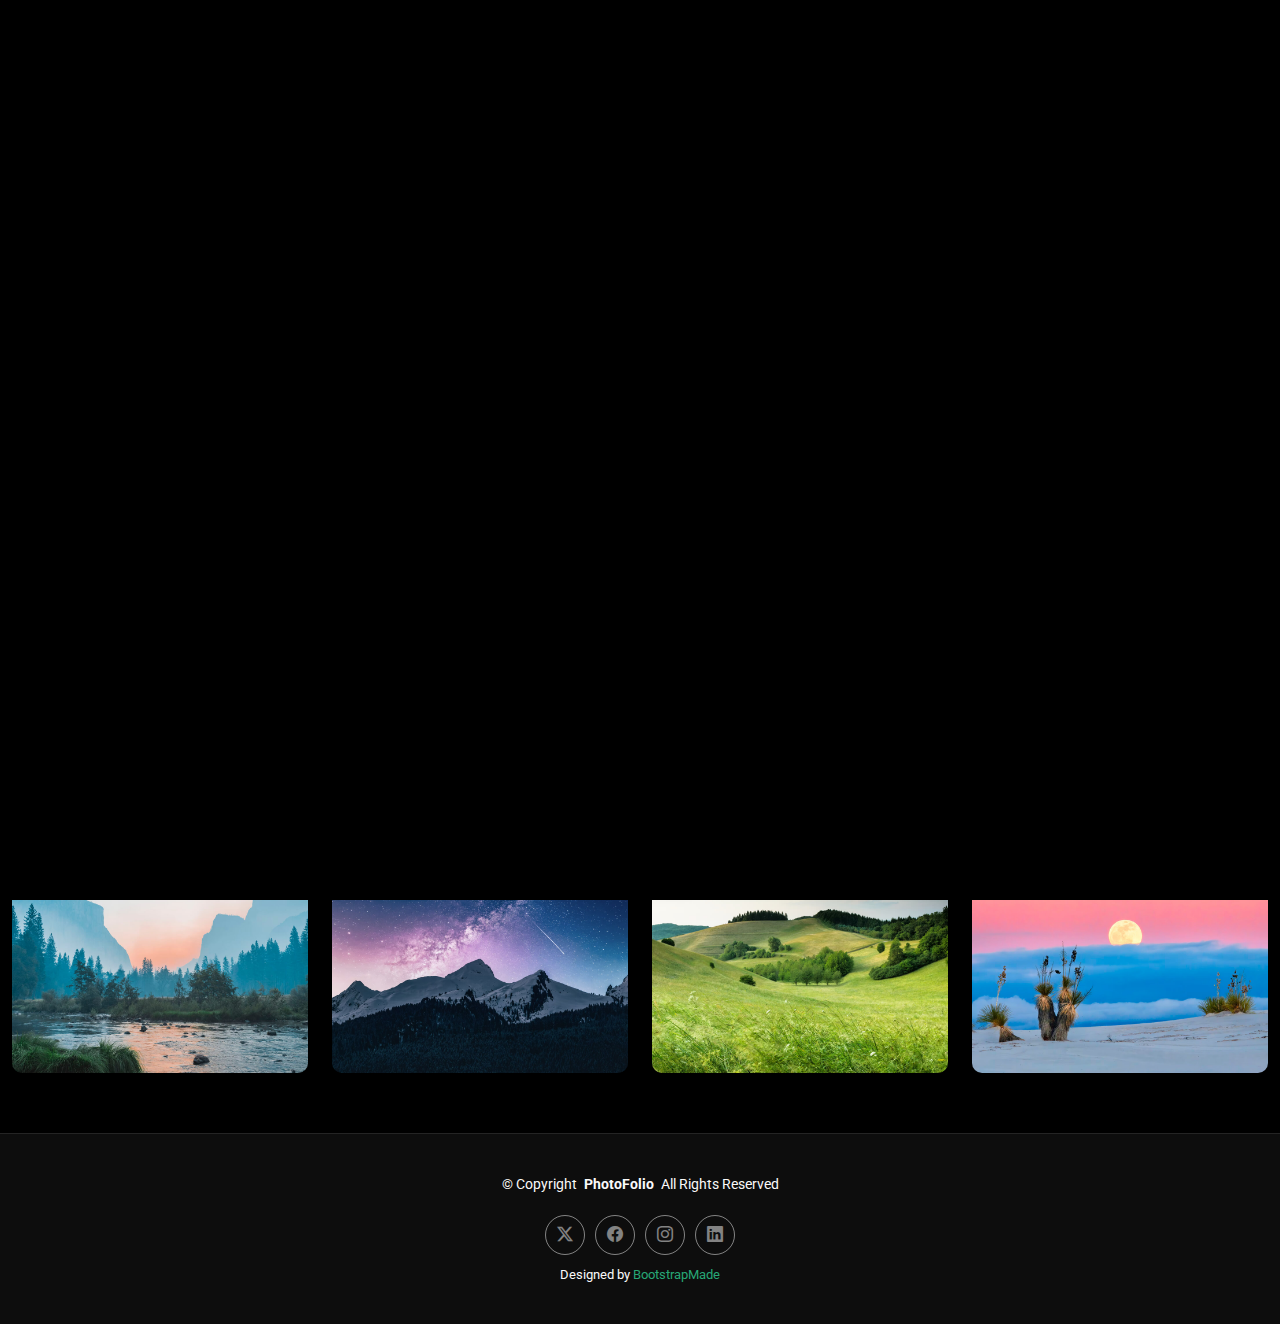
<file: gallery.html>
<!DOCTYPE html>
<html lang="en">

<head>
  <meta charset="utf-8">
  <meta content="width=device-width, initial-scale=1.0" name="viewport">
  <title>Gallery - PhotoFolio Bootstrap Template</title>
  <meta name="description" content="">
  <meta name="keywords" content="">

  <!-- Favicons -->
  <link href="assets/img/favicon.png" rel="icon">
  <link href="assets/img/apple-touch-icon.png" rel="apple-touch-icon">

  <!-- Fonts -->
  <link href="https://fonts.googleapis.com" rel="preconnect">
  <link href="https://fonts.gstatic.com" rel="preconnect" crossorigin>
  <link href="https://fonts.googleapis.com/css2?family=Roboto:ital,wght@0,100;0,300;0,400;0,500;0,700;0,900;1,100;1,300;1,400;1,500;1,700;1,900&family=Inter:wght@100;200;300;400;500;600;700;800;900&family=Cardo:ital,wght@0,400;0,700;1,400;1,700&display=swap" rel="stylesheet">

  <!-- Vendor CSS Files -->
  <link href="assets/vendor/bootstrap/css/bootstrap.min.css" rel="stylesheet">
  <link href="assets/vendor/bootstrap-icons/bootstrap-icons.css" rel="stylesheet">
  <link href="assets/vendor/aos/aos.css" rel="stylesheet">
  <link href="assets/vendor/glightbox/css/glightbox.min.css" rel="stylesheet">
  <link href="assets/vendor/swiper/swiper-bundle.min.css" rel="stylesheet">

  <!-- Main CSS File -->
  <link href="assets/css/main.css" rel="stylesheet">

  <!-- =======================================================
  * Template Name: PhotoFolio
  * Template URL: https://bootstrapmade.com/photofolio-bootstrap-photography-website-template/
  * Updated: Aug 07 2024 with Bootstrap v5.3.3
  * Author: BootstrapMade.com
  * License: https://bootstrapmade.com/license/
  ======================================================== -->
</head>

<body class="gallery-page">

  <header id="header" class="header d-flex align-items-center sticky-top">
    <div class="container-fluid position-relative d-flex align-items-center justify-content-between">

      <a href="index.html" class="logo d-flex align-items-center me-auto me-xl-0">
        <!-- Uncomment the line below if you also wish to use an image logo -->
        <!-- <img src="assets/img/logo.png" alt=""> -->
        <i class="bi bi-camera"></i>
        <h1 class="sitename">PhotoFolio</h1>
      </a>

      <nav id="navmenu" class="navmenu">
        <ul>
          <li><a href="index.html">Home<br></a></li>
          <li><a href="about.html">About</a></li>
          <li class="dropdown"><a href="gallery.html" class="active"><span>Gallery</span> <i class="bi bi-chevron-down toggle-dropdown"></i></a>
            <ul>
              <li><a href="gallery.html" class="active">Nature</a></li>
              <li><a href="gallery.html" class="active">People</a></li>
              <li><a href="gallery.html" class="active">Architecture</a></li>
              <li><a href="gallery.html" class="active">Animals</a></li>
              <li><a href="gallery.html" class="active">Sports</a></li>
              <li><a href="gallery.html" class="active">Travel</a></li>
              <li class="dropdown"><a href="#"><span>Deep Dropdown</span> <i class="bi bi-chevron-down toggle-dropdown"></i></a>
                <ul>
                  <li><a href="#">Deep Dropdown 1</a></li>
                  <li><a href="#">Deep Dropdown 2</a></li>
                  <li><a href="#">Deep Dropdown 3</a></li>
                  <li><a href="#">Deep Dropdown 4</a></li>
                  <li><a href="#">Deep Dropdown 5</a></li>
                </ul>
              </li>
            </ul>
          </li>
          <li><a href="services.html">Services</a></li>
          <li><a href="contact.html">Contact</a></li>
        </ul>
        <i class="mobile-nav-toggle d-xl-none bi bi-list"></i>
      </nav>

      <div class="header-social-links">
        <a href="#" class="twitter"><i class="bi bi-twitter-x"></i></a>
        <a href="#" class="facebook"><i class="bi bi-facebook"></i></a>
        <a href="#" class="instagram"><i class="bi bi-instagram"></i></a>
        <a href="#" class="linkedin"><i class="bi bi-linkedin"></i></a>
      </div>

    </div>
  </header>

  <main class="main">

    <!-- Page Title -->
    <div class="page-title" data-aos="fade">
      <div class="heading">
        <div class="container">
          <div class="row d-flex justify-content-center text-center">
            <div class="col-lg-8">
              <h1>Gallery</h1>
              <p class="mb-0">Odio et unde deleniti. Deserunt numquam exercitationem. Officiis quo odio sint voluptas consequatur ut a odio voluptatem. Sit dolorum debitis veritatis natus dolores. Quasi ratione sint. Sit quaerat ipsum dolorem.</p>
              <a href="contact.html" class="cta-btn">Available for Hire<br></a>
            </div>
          </div>
        </div>
      </div>
      <nav class="breadcrumbs">
        <div class="container">
          <ol>
            <li><a href="index.html">Home</a></li>
            <li class="current">Gallery</li>
          </ol>
        </div>
      </nav>
    </div><!-- End Page Title -->

    <!-- Gallery Section -->
    <section id="gallery" class="gallery section">

      <div class="container-fluid" data-aos="fade-up" data-aos-delay="100">

        <div class="row gy-4 justify-content-center">

          <div class="col-xl-3 col-lg-4 col-md-6">
            <div class="gallery-item h-100">
              <img src="assets/img/gallery/gallery-1.jpg" class="img-fluid" alt="">
              <div class="gallery-links d-flex align-items-center justify-content-center">
                <a href="assets/img/gallery/gallery-1.jpg" title="Gallery 1" class="glightbox preview-link"><i class="bi bi-arrows-angle-expand"></i></a>
                <a href="gallery-single.html" class="details-link"><i class="bi bi-link-45deg"></i></a>
              </div>
            </div>
          </div><!-- End Gallery Item -->

          <div class="col-xl-3 col-lg-4 col-md-6">
            <div class="gallery-item h-100">
              <img src="assets/img/gallery/gallery-2.jpg" class="img-fluid" alt="">
              <div class="gallery-links d-flex align-items-center justify-content-center">
                <a href="assets/img/gallery/gallery-2.jpg" title="Gallery 2" class="glightbox preview-link"><i class="bi bi-arrows-angle-expand"></i></a>
                <a href="gallery-single.html" class="details-link"><i class="bi bi-link-45deg"></i></a>
              </div>
            </div>
          </div><!-- End Gallery Item -->

          <div class="col-xl-3 col-lg-4 col-md-6">
            <div class="gallery-item h-100">
              <img src="assets/img/gallery/gallery-3.jpg" class="img-fluid" alt="">
              <div class="gallery-links d-flex align-items-center justify-content-center">
                <a href="assets/img/gallery/gallery-3.jpg" title="Gallery 3" class="glightbox preview-link"><i class="bi bi-arrows-angle-expand"></i></a>
                <a href="gallery-single.html" class="details-link"><i class="bi bi-link-45deg"></i></a>
              </div>
            </div>
          </div><!-- End Gallery Item -->

          <div class="col-xl-3 col-lg-4 col-md-6">
            <div class="gallery-item h-100">
              <img src="assets/img/gallery/gallery-4.jpg" class="img-fluid" alt="">
              <div class="gallery-links d-flex align-items-center justify-content-center">
                <a href="assets/img/gallery/gallery-4.jpg" title="Gallery 4" class="glightbox preview-link"><i class="bi bi-arrows-angle-expand"></i></a>
                <a href="gallery-single.html" class="details-link"><i class="bi bi-link-45deg"></i></a>
              </div>
            </div>
          </div><!-- End Gallery Item -->

          <div class="col-xl-3 col-lg-4 col-md-6">
            <div class="gallery-item h-100">
              <img src="assets/img/gallery/gallery-5.jpg" class="img-fluid" alt="">
              <div class="gallery-links d-flex align-items-center justify-content-center">
                <a href="assets/img/gallery/gallery-5.jpg" title="Gallery 5" class="glightbox preview-link"><i class="bi bi-arrows-angle-expand"></i></a>
                <a href="gallery-single.html" class="details-link"><i class="bi bi-link-45deg"></i></a>
              </div>
            </div>
          </div><!-- End Gallery Item -->

          <div class="col-xl-3 col-lg-4 col-md-6">
            <div class="gallery-item h-100">
              <img src="assets/img/gallery/gallery-6.jpg" class="img-fluid" alt="">
              <div class="gallery-links d-flex align-items-center justify-content-center">
                <a href="assets/img/gallery/gallery-6.jpg" title="Gallery 6" class="glightbox preview-link"><i class="bi bi-arrows-angle-expand"></i></a>
                <a href="gallery-single.html" class="details-link"><i class="bi bi-link-45deg"></i></a>
              </div>
            </div>
          </div><!-- End Gallery Item -->

          <div class="col-xl-3 col-lg-4 col-md-6">
            <div class="gallery-item h-100">
              <img src="assets/img/gallery/gallery-7.jpg" class="img-fluid" alt="">
              <div class="gallery-links d-flex align-items-center justify-content-center">
                <a href="assets/img/gallery/gallery-7.jpg" title="Gallery 7" class="glightbox preview-link"><i class="bi bi-arrows-angle-expand"></i></a>
                <a href="gallery-single.html" class="details-link"><i class="bi bi-link-45deg"></i></a>
              </div>
            </div>
          </div><!-- End Gallery Item -->

          <div class="col-xl-3 col-lg-4 col-md-6">
            <div class="gallery-item h-100">
              <img src="assets/img/gallery/gallery-8-2.jpg" class="img-fluid" alt="">
              <div class="gallery-links d-flex align-items-center justify-content-center">
                <a href="assets/img/gallery/gallery-8-2.jpg" title="Gallery 8" class="glightbox preview-link"><i class="bi bi-arrows-angle-expand"></i></a>
                <a href="gallery-single.html" class="details-link"><i class="bi bi-link-45deg"></i></a>
              </div>
            </div>
          </div><!-- End Gallery Item -->

        </div>

      </div>

    </section><!-- /Gallery Section -->

  </main>

  <footer id="footer" class="footer">

    <div class="container">
      <div class="copyright text-center ">
        <p>© <span>Copyright</span> <strong class="px-1 sitename">PhotoFolio</strong> <span>All Rights Reserved</span></p>
      </div>
      <div class="social-links d-flex justify-content-center">
        <a href=""><i class="bi bi-twitter-x"></i></a>
        <a href=""><i class="bi bi-facebook"></i></a>
        <a href=""><i class="bi bi-instagram"></i></a>
        <a href=""><i class="bi bi-linkedin"></i></a>
      </div>
      <div class="credits">
        <!-- All the links in the footer should remain intact. -->
        <!-- You can delete the links only if you've purchased the pro version. -->
        <!-- Licensing information: https://bootstrapmade.com/license/ -->
        <!-- Purchase the pro version with working PHP/AJAX contact form: [buy-url] -->
        Designed by <a href="https://bootstrapmade.com/">BootstrapMade</a>
      </div>
    </div>

  </footer>

  <!-- Scroll Top -->
  <a href="#" id="scroll-top" class="scroll-top d-flex align-items-center justify-content-center"><i class="bi bi-arrow-up-short"></i></a>

  <!-- Preloader -->
  <div id="preloader">
    <div class="line"></div>
  </div>

  <!-- Vendor JS Files -->
  <script src="assets/vendor/bootstrap/js/bootstrap.bundle.min.js"></script>
  <script src="assets/vendor/php-email-form/validate.js"></script>
  <script src="assets/vendor/aos/aos.js"></script>
  <script src="assets/vendor/glightbox/js/glightbox.min.js"></script>
  <script src="assets/vendor/swiper/swiper-bundle.min.js"></script>

  <!-- Main JS File -->
  <script src="assets/js/main.js"></script>

</body>

</html>
</file>
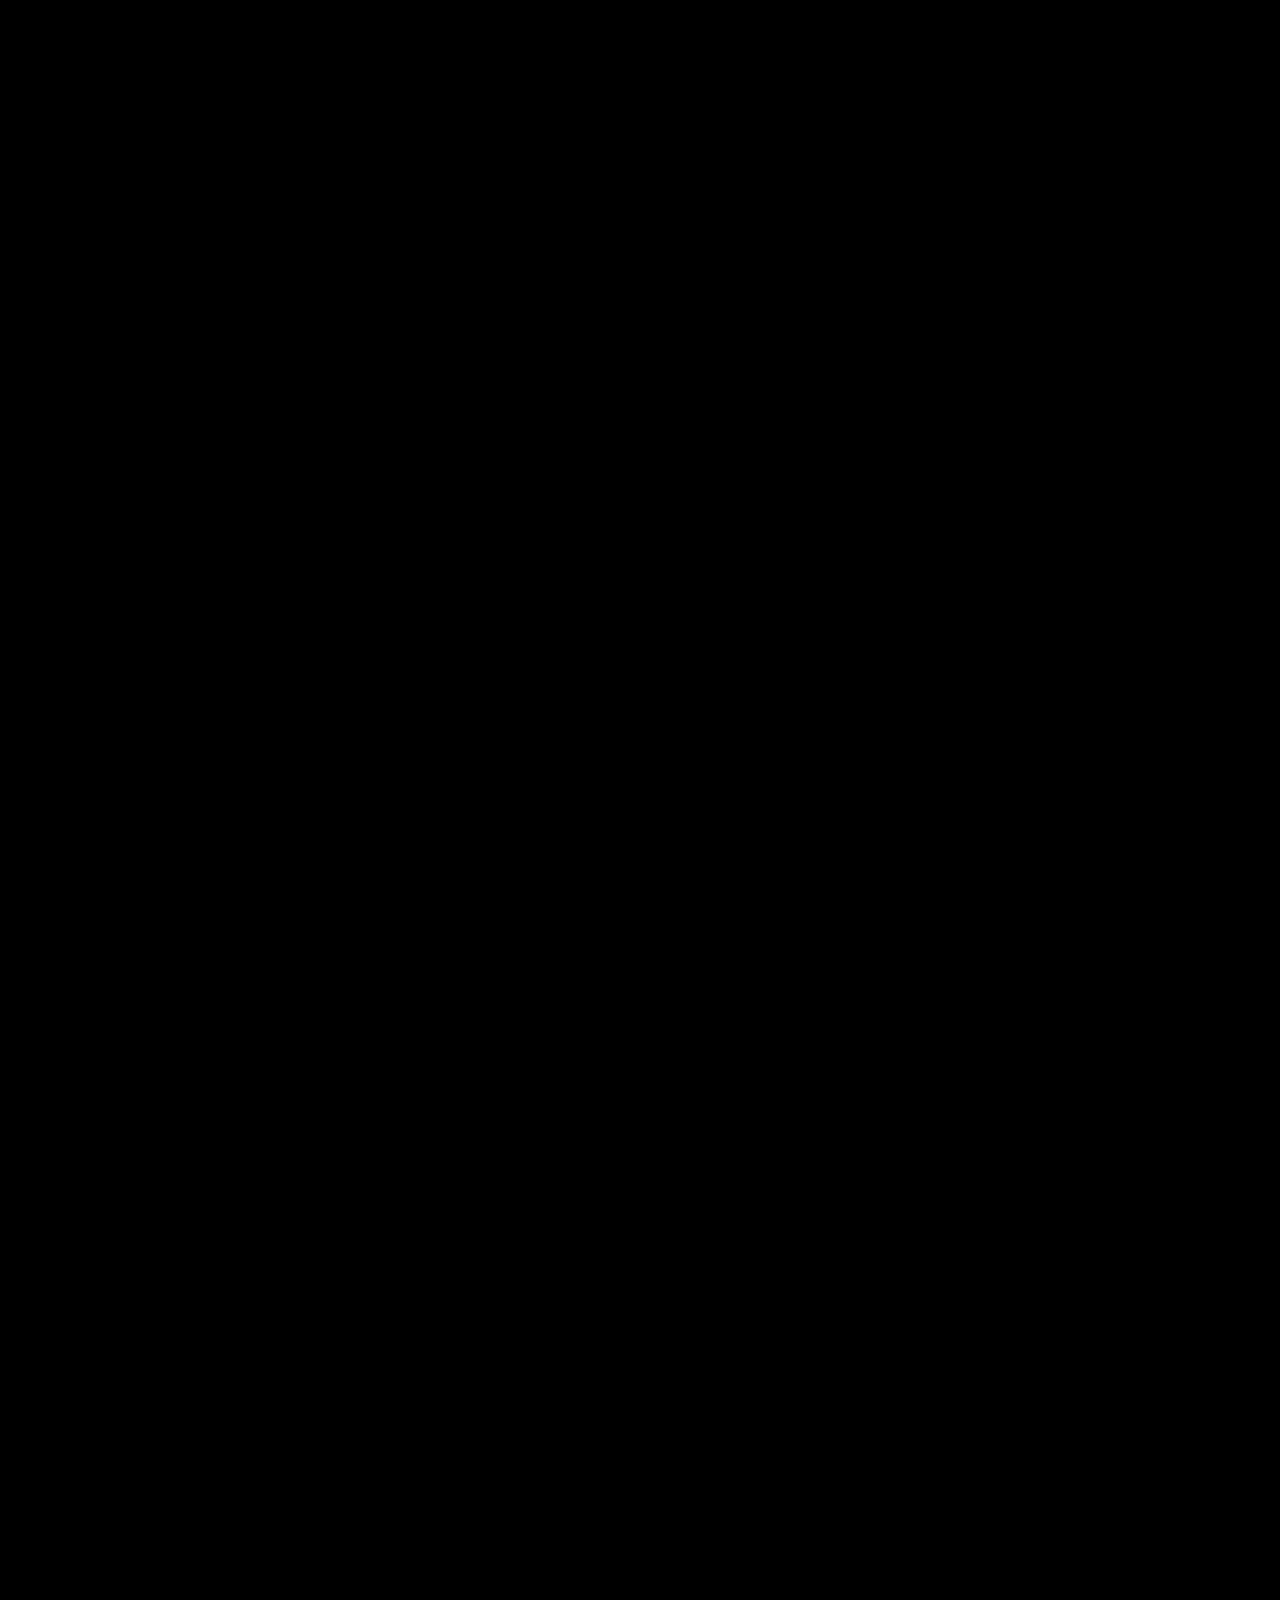
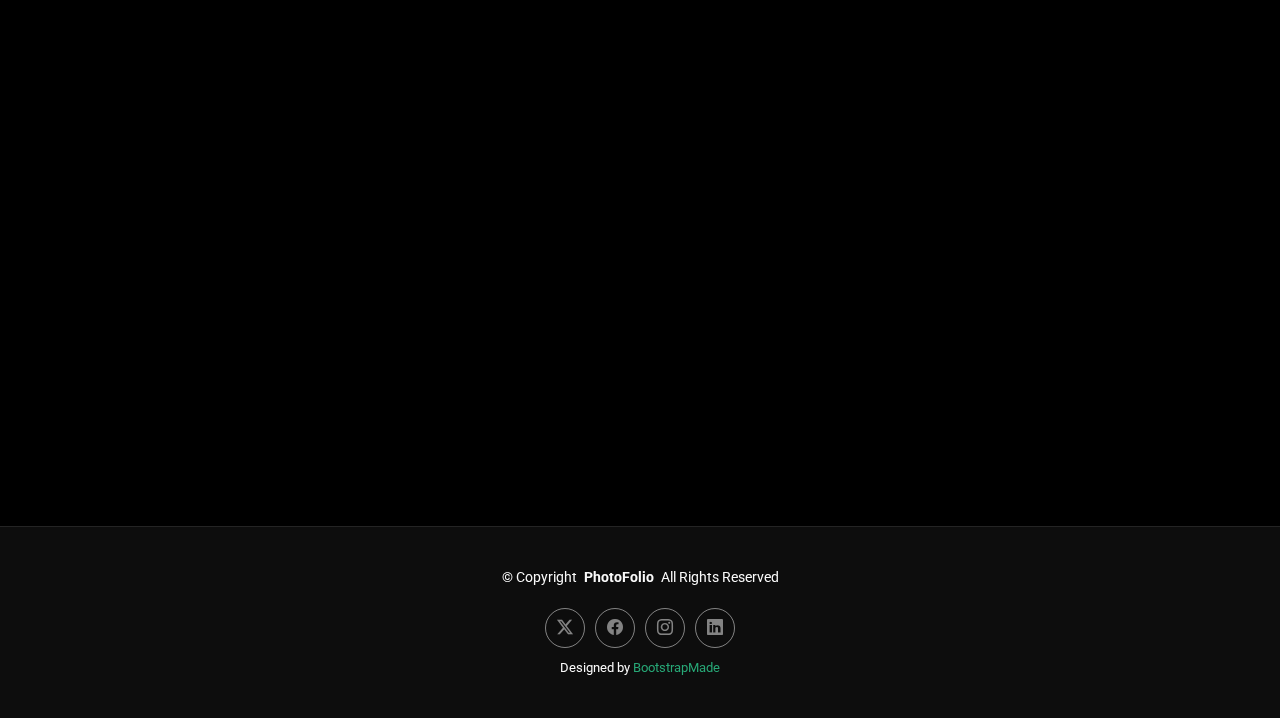
<file: services.html>
<!DOCTYPE html>
<html lang="en">

<head>
  <meta charset="utf-8">
  <meta content="width=device-width, initial-scale=1.0" name="viewport">
  <title>Services - PhotoFolio Bootstrap Template</title>
  <meta name="description" content="">
  <meta name="keywords" content="">

  <!-- Favicons -->
  <link href="assets/img/favicon.png" rel="icon">
  <link href="assets/img/apple-touch-icon.png" rel="apple-touch-icon">

  <!-- Fonts -->
  <link href="https://fonts.googleapis.com" rel="preconnect">
  <link href="https://fonts.gstatic.com" rel="preconnect" crossorigin>
  <link href="https://fonts.googleapis.com/css2?family=Roboto:ital,wght@0,100;0,300;0,400;0,500;0,700;0,900;1,100;1,300;1,400;1,500;1,700;1,900&family=Inter:wght@100;200;300;400;500;600;700;800;900&family=Cardo:ital,wght@0,400;0,700;1,400;1,700&display=swap" rel="stylesheet">

  <!-- Vendor CSS Files -->
  <link href="assets/vendor/bootstrap/css/bootstrap.min.css" rel="stylesheet">
  <link href="assets/vendor/bootstrap-icons/bootstrap-icons.css" rel="stylesheet">
  <link href="assets/vendor/aos/aos.css" rel="stylesheet">
  <link href="assets/vendor/glightbox/css/glightbox.min.css" rel="stylesheet">
  <link href="assets/vendor/swiper/swiper-bundle.min.css" rel="stylesheet">

  <!-- Main CSS File -->
  <link href="assets/css/main.css" rel="stylesheet">

  <!-- =======================================================
  * Template Name: PhotoFolio
  * Template URL: https://bootstrapmade.com/photofolio-bootstrap-photography-website-template/
  * Updated: Aug 07 2024 with Bootstrap v5.3.3
  * Author: BootstrapMade.com
  * License: https://bootstrapmade.com/license/
  ======================================================== -->
</head>

<body class="services-page">

  <header id="header" class="header d-flex align-items-center sticky-top">
    <div class="container-fluid position-relative d-flex align-items-center justify-content-between">

      <a href="index.html" class="logo d-flex align-items-center me-auto me-xl-0">
        <!-- Uncomment the line below if you also wish to use an image logo -->
        <!-- <img src="assets/img/logo.png" alt=""> -->
        <i class="bi bi-camera"></i>
        <h1 class="sitename">PhotoFolio</h1>
      </a>

      <nav id="navmenu" class="navmenu">
        <ul>
          <li><a href="index.html">Home<br></a></li>
          <li><a href="about.html">About</a></li>
          <li class="dropdown"><a href="gallery.html"><span>Gallery</span> <i class="bi bi-chevron-down toggle-dropdown"></i></a>
            <ul>
              <li><a href="gallery.html">Nature</a></li>
              <li><a href="gallery.html">People</a></li>
              <li><a href="gallery.html">Architecture</a></li>
              <li><a href="gallery.html">Animals</a></li>
              <li><a href="gallery.html">Sports</a></li>
              <li><a href="gallery.html">Travel</a></li>
              <li class="dropdown"><a href="#"><span>Deep Dropdown</span> <i class="bi bi-chevron-down toggle-dropdown"></i></a>
                <ul>
                  <li><a href="#">Deep Dropdown 1</a></li>
                  <li><a href="#">Deep Dropdown 2</a></li>
                  <li><a href="#">Deep Dropdown 3</a></li>
                  <li><a href="#">Deep Dropdown 4</a></li>
                  <li><a href="#">Deep Dropdown 5</a></li>
                </ul>
              </li>
            </ul>
          </li>
          <li><a href="services.html" class="active">Services</a></li>
          <li><a href="contact.html">Contact</a></li>
        </ul>
        <i class="mobile-nav-toggle d-xl-none bi bi-list"></i>
      </nav>

      <div class="header-social-links">
        <a href="#" class="twitter"><i class="bi bi-twitter-x"></i></a>
        <a href="#" class="facebook"><i class="bi bi-facebook"></i></a>
        <a href="#" class="instagram"><i class="bi bi-instagram"></i></a>
        <a href="#" class="linkedin"><i class="bi bi-linkedin"></i></a>
      </div>

    </div>
  </header>

  <main class="main">

    <!-- Page Title -->
    <div class="page-title" data-aos="fade">
      <div class="heading">
        <div class="container">
          <div class="row d-flex justify-content-center text-center">
            <div class="col-lg-8">
              <h1>Services</h1>
              <p class="mb-0">Odio et unde deleniti. Deserunt numquam exercitationem. Officiis quo odio sint voluptas consequatur ut a odio voluptatem. Sit dolorum debitis veritatis natus dolores. Quasi ratione sint. Sit quaerat ipsum dolorem.</p>
              <a href="contact.html" class="cta-btn">Available for Hire<br></a>
            </div>
          </div>
        </div>
      </div>
      <nav class="breadcrumbs">
        <div class="container">
          <ol>
            <li><a href="index.html">Home</a></li>
            <li class="current">Services</li>
          </ol>
        </div>
      </nav>
    </div><!-- End Page Title -->

    <!-- Services Section -->
    <section id="services" class="services section">

      <div class="container">

        <div class="row gy-4">

          <div class="col-xl-3 col-md-6 d-flex" data-aos="fade-up" data-aos-delay="100">
            <div class="service-item position-relative">
              <div class="icon"><i class="bi bi-activity icon"></i></div>
              <h4><a href="" class="stretched-link">Lorem Ipsum</a></h4>
              <p>Voluptatum deleniti atque corrupti quos dolores et quas molestias excepturi</p>
            </div>
          </div><!-- End Service Item -->

          <div class="col-xl-3 col-md-6 d-flex" data-aos="fade-up" data-aos-delay="200">
            <div class="service-item position-relative">
              <div class="icon"><i class="bi bi-bounding-box-circles icon"></i></div>
              <h4><a href="" class="stretched-link">Sed ut perspici</a></h4>
              <p>Duis aute irure dolor in reprehenderit in voluptate velit esse cillum dolore</p>
            </div>
          </div><!-- End Service Item -->

          <div class="col-xl-3 col-md-6 d-flex" data-aos="fade-up" data-aos-delay="300">
            <div class="service-item position-relative">
              <div class="icon"><i class="bi bi-calendar4-week icon"></i></div>
              <h4><a href="" class="stretched-link">Magni Dolores</a></h4>
              <p>Excepteur sint occaecat cupidatat non proident, sunt in culpa qui officia</p>
            </div>
          </div><!-- End Service Item -->

          <div class="col-xl-3 col-md-6 d-flex" data-aos="fade-up" data-aos-delay="400">
            <div class="service-item position-relative">
              <div class="icon"><i class="bi bi-broadcast icon"></i></div>
              <h4><a href="" class="stretched-link">Nemo Enim</a></h4>
              <p>At vero eos et accusamus et iusto odio dignissimos ducimus qui blanditiis</p>
            </div>
          </div><!-- End Service Item -->

        </div>

      </div>

    </section><!-- /Services Section -->

    <!-- Pricing Section -->
    <section id="pricing" class="pricing section">

      <!-- Section Title -->
      <div class="container section-title" data-aos="fade-up">
        <h2>Pricing</h2>
        <p>Check my adorable pricing</p>
      </div><!-- End Section Title -->

      <div class="container" data-aos="fade-up" data-aos-delay="100">

        <div class="row gy-4 gx-lg-5">

          <div class="col-lg-6">
            <div class="pricing-item d-flex justify-content-between">
              <h3>Portrait Photography</h3>
              <h4>$160.00</h4>
            </div>
          </div><!-- End Pricing Item -->

          <div class="col-lg-6">
            <div class="pricing-item d-flex justify-content-between">
              <h3>Fashion Photography</h3>
              <h4>$300.00</h4>
            </div>
          </div><!-- End Pricing Item -->

          <div class="col-lg-6">
            <div class="pricing-item d-flex justify-content-between">
              <h3>Sports Photography</h3>
              <h4>$200.00</h4>
            </div>
          </div><!-- End Pricing Item -->

          <div class="col-lg-6">
            <div class="pricing-item d-flex justify-content-between">
              <h3>Still Life Photography</h3>
              <h4>$120.00</h4>
            </div>
          </div><!-- End Pricing Item -->

          <div class="col-lg-6">
            <div class="pricing-item d-flex justify-content-between">
              <h3>Wedding Photography</h3>
              <h4>$500.00</h4>
            </div>
          </div><!-- End Pricing Item -->

          <div class="col-lg-6">
            <div class="pricing-item d-flex justify-content-between">
              <h3>Photojournalism</h3>
              <h4>$200.00</h4>
            </div>
          </div><!-- End Pricing Item -->

        </div>

      </div>

    </section><!-- /Pricing Section -->

    <!-- Testimonials Section -->
    <section id="testimonials" class="testimonials section">

      <!-- Section Title -->
      <div class="container section-title" data-aos="fade-up">
        <h2>Testimonials</h2>
        <p>What they are saying</p>
      </div><!-- End Section Title -->

      <div class="container" data-aos="fade-up" data-aos-delay="100">

        <div class="swiper init-swiper">
          <script type="application/json" class="swiper-config">
            {
              "loop": true,
              "speed": 600,
              "autoplay": {
                "delay": 5000
              },
              "slidesPerView": "auto",
              "pagination": {
                "el": ".swiper-pagination",
                "type": "bullets",
                "clickable": true
              },
              "breakpoints": {
                "320": {
                  "slidesPerView": 1,
                  "spaceBetween": 40
                },
                "1200": {
                  "slidesPerView": 3,
                  "spaceBetween": 1
                }
              }
            }
          </script>
          <div class="swiper-wrapper">

            <div class="swiper-slide">
              <div class="testimonial-item">
                <div class="stars">
                  <i class="bi bi-star-fill"></i><i class="bi bi-star-fill"></i><i class="bi bi-star-fill"></i><i class="bi bi-star-fill"></i><i class="bi bi-star-fill"></i>
                </div>
                <p>
                  Proin iaculis purus consequat sem cure digni ssim donec porttitora entum suscipit rhoncus. Accusantium quam, ultricies eget id, aliquam eget nibh et. Maecen aliquam, risus at semper.
                </p>
                <div class="profile mt-auto">
                  <img src="assets/img/testimonials/testimonials-1.jpg" class="testimonial-img" alt="">
                  <h3>Saul Goodman</h3>
                  <h4>Ceo &amp; Founder</h4>
                </div>
              </div>
            </div><!-- End testimonial item -->

            <div class="swiper-slide">
              <div class="testimonial-item">
                <div class="stars">
                  <i class="bi bi-star-fill"></i><i class="bi bi-star-fill"></i><i class="bi bi-star-fill"></i><i class="bi bi-star-fill"></i><i class="bi bi-star-fill"></i>
                </div>
                <p>
                  Export tempor illum tamen malis malis eram quae irure esse labore quem cillum quid cillum eram malis quorum velit fore eram velit sunt aliqua noster fugiat irure amet legam anim culpa.
                </p>
                <div class="profile mt-auto">
                  <img src="assets/img/testimonials/testimonials-2.jpg" class="testimonial-img" alt="">
                  <h3>Sara Wilsson</h3>
                  <h4>Designer</h4>
                </div>
              </div>
            </div><!-- End testimonial item -->

            <div class="swiper-slide">
              <div class="testimonial-item">
                <div class="stars">
                  <i class="bi bi-star-fill"></i><i class="bi bi-star-fill"></i><i class="bi bi-star-fill"></i><i class="bi bi-star-fill"></i><i class="bi bi-star-fill"></i>
                </div>
                <p>
                  Enim nisi quem export duis labore cillum quae magna enim sint quorum nulla quem veniam duis minim tempor labore quem eram duis noster aute amet eram fore quis sint minim.
                </p>
                <div class="profile mt-auto">
                  <img src="assets/img/testimonials/testimonials-3.jpg" class="testimonial-img" alt="">
                  <h3>Jena Karlis</h3>
                  <h4>Store Owner</h4>
                </div>
              </div>
            </div><!-- End testimonial item -->

            <div class="swiper-slide">
              <div class="testimonial-item">
                <div class="stars">
                  <i class="bi bi-star-fill"></i><i class="bi bi-star-fill"></i><i class="bi bi-star-fill"></i><i class="bi bi-star-fill"></i><i class="bi bi-star-fill"></i>
                </div>
                <p>
                  Fugiat enim eram quae cillum dolore dolor amet nulla culpa multos export minim fugiat minim velit minim dolor enim duis veniam ipsum anim magna sunt elit fore quem dolore labore illum veniam.
                </p>
                <div class="profile mt-auto">
                  <img src="assets/img/testimonials/testimonials-4.jpg" class="testimonial-img" alt="">
                  <h3>Matt Brandon</h3>
                  <h4>Freelancer</h4>
                </div>
              </div>
            </div><!-- End testimonial item -->

            <div class="swiper-slide">
              <div class="testimonial-item">
                <div class="stars">
                  <i class="bi bi-star-fill"></i><i class="bi bi-star-fill"></i><i class="bi bi-star-fill"></i><i class="bi bi-star-fill"></i><i class="bi bi-star-fill"></i>
                </div>
                <p>
                  Quis quorum aliqua sint quem legam fore sunt eram irure aliqua veniam tempor noster veniam enim culpa labore duis sunt culpa nulla illum cillum fugiat legam esse veniam culpa fore nisi cillum quid.
                </p>
                <div class="profile mt-auto">
                  <img src="assets/img/testimonials/testimonials-5.jpg" class="testimonial-img" alt="">
                  <h3>John Larson</h3>
                  <h4>Entrepreneur</h4>
                </div>
              </div>
            </div><!-- End testimonial item -->

          </div>
          <div class="swiper-pagination"></div>
        </div>

      </div>

    </section><!-- /Testimonials Section -->

  </main>

  <footer id="footer" class="footer">

    <div class="container">
      <div class="copyright text-center ">
        <p>© <span>Copyright</span> <strong class="px-1 sitename">PhotoFolio</strong> <span>All Rights Reserved</span></p>
      </div>
      <div class="social-links d-flex justify-content-center">
        <a href=""><i class="bi bi-twitter-x"></i></a>
        <a href=""><i class="bi bi-facebook"></i></a>
        <a href=""><i class="bi bi-instagram"></i></a>
        <a href=""><i class="bi bi-linkedin"></i></a>
      </div>
      <div class="credits">
        <!-- All the links in the footer should remain intact. -->
        <!-- You can delete the links only if you've purchased the pro version. -->
        <!-- Licensing information: https://bootstrapmade.com/license/ -->
        <!-- Purchase the pro version with working PHP/AJAX contact form: [buy-url] -->
        Designed by <a href="https://bootstrapmade.com/">BootstrapMade</a>
      </div>
    </div>

  </footer>

  <!-- Scroll Top -->
  <a href="#" id="scroll-top" class="scroll-top d-flex align-items-center justify-content-center"><i class="bi bi-arrow-up-short"></i></a>

  <!-- Preloader -->
  <div id="preloader">
    <div class="line"></div>
  </div>

  <!-- Vendor JS Files -->
  <script src="assets/vendor/bootstrap/js/bootstrap.bundle.min.js"></script>
  <script src="assets/vendor/php-email-form/validate.js"></script>
  <script src="assets/vendor/aos/aos.js"></script>
  <script src="assets/vendor/glightbox/js/glightbox.min.js"></script>
  <script src="assets/vendor/swiper/swiper-bundle.min.js"></script>

  <!-- Main JS File -->
  <script src="assets/js/main.js"></script>

</body>

</html>
</file>
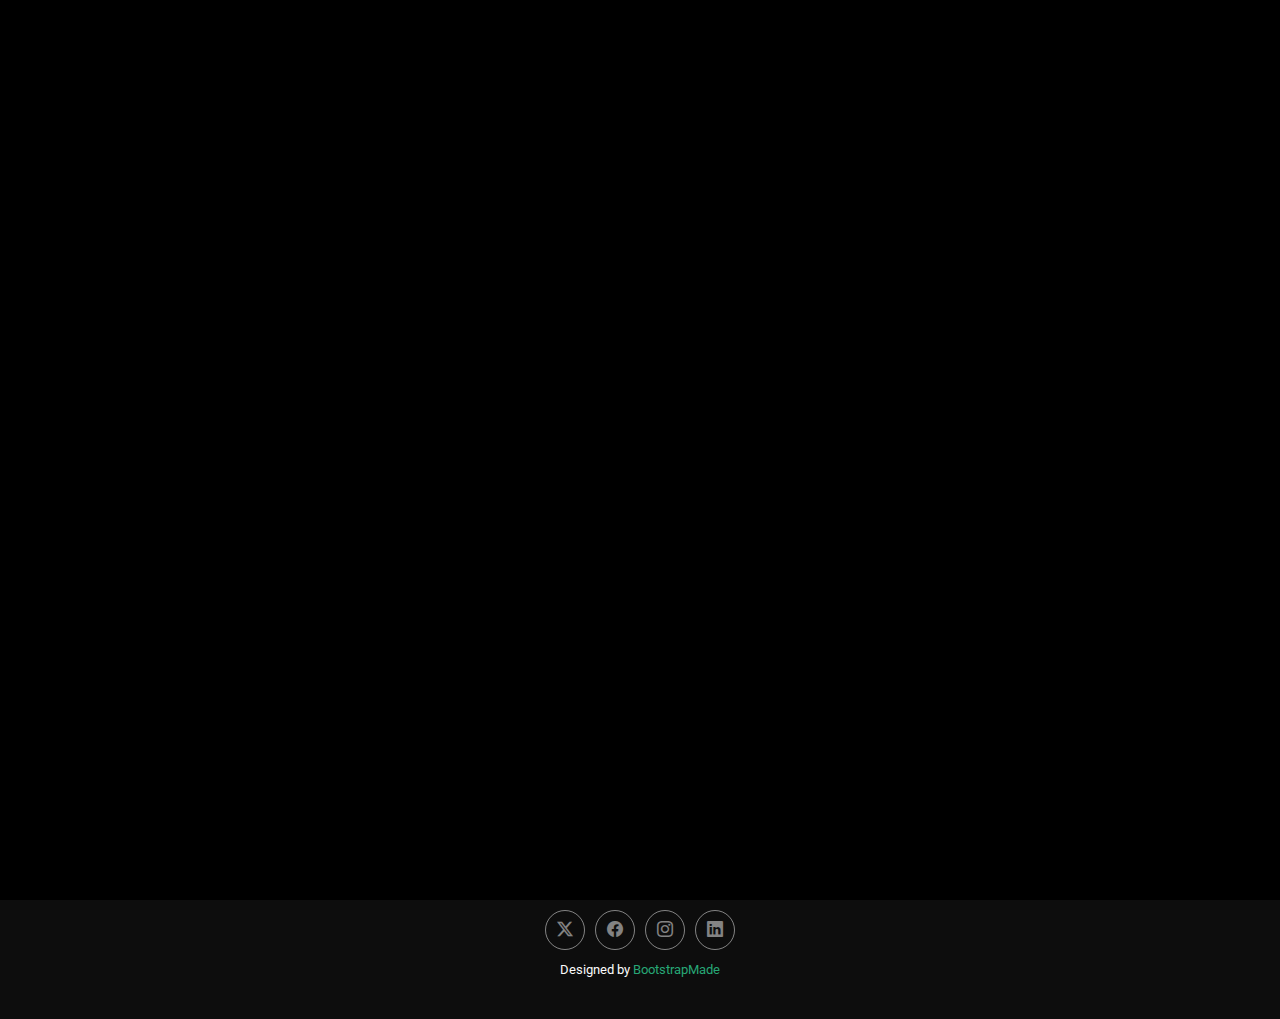
<file: starter-page.html>
<!DOCTYPE html>
<html lang="en">

<head>
  <meta charset="utf-8">
  <meta content="width=device-width, initial-scale=1.0" name="viewport">
  <title>Starter Page - PhotoFolio Bootstrap Template</title>
  <meta name="description" content="">
  <meta name="keywords" content="">

  <!-- Favicons -->
  <link href="assets/img/favicon.png" rel="icon">
  <link href="assets/img/apple-touch-icon.png" rel="apple-touch-icon">

  <!-- Fonts -->
  <link href="https://fonts.googleapis.com" rel="preconnect">
  <link href="https://fonts.gstatic.com" rel="preconnect" crossorigin>
  <link href="https://fonts.googleapis.com/css2?family=Roboto:ital,wght@0,100;0,300;0,400;0,500;0,700;0,900;1,100;1,300;1,400;1,500;1,700;1,900&family=Inter:wght@100;200;300;400;500;600;700;800;900&family=Cardo:ital,wght@0,400;0,700;1,400;1,700&display=swap" rel="stylesheet">

  <!-- Vendor CSS Files -->
  <link href="assets/vendor/bootstrap/css/bootstrap.min.css" rel="stylesheet">
  <link href="assets/vendor/bootstrap-icons/bootstrap-icons.css" rel="stylesheet">
  <link href="assets/vendor/aos/aos.css" rel="stylesheet">
  <link href="assets/vendor/glightbox/css/glightbox.min.css" rel="stylesheet">
  <link href="assets/vendor/swiper/swiper-bundle.min.css" rel="stylesheet">

  <!-- Main CSS File -->
  <link href="assets/css/main.css" rel="stylesheet">

  <!-- =======================================================
  * Template Name: PhotoFolio
  * Template URL: https://bootstrapmade.com/photofolio-bootstrap-photography-website-template/
  * Updated: Aug 07 2024 with Bootstrap v5.3.3
  * Author: BootstrapMade.com
  * License: https://bootstrapmade.com/license/
  ======================================================== -->
</head>

<body class="starter-page-page">

  <header id="header" class="header d-flex align-items-center sticky-top">
    <div class="container-fluid position-relative d-flex align-items-center justify-content-between">

      <a href="index.html" class="logo d-flex align-items-center me-auto me-xl-0">
        <!-- Uncomment the line below if you also wish to use an image logo -->
        <!-- <img src="assets/img/logo.png" alt=""> -->
        <i class="bi bi-camera"></i>
        <h1 class="sitename">PhotoFolio</h1>
      </a>

      <nav id="navmenu" class="navmenu">
        <ul>
          <li><a href="index.html">Home<br></a></li>
          <li><a href="about.html">About</a></li>
          <li class="dropdown"><a href="gallery.html"><span>Gallery</span> <i class="bi bi-chevron-down toggle-dropdown"></i></a>
            <ul>
              <li><a href="gallery.html">Nature</a></li>
              <li><a href="gallery.html">People</a></li>
              <li><a href="gallery.html">Architecture</a></li>
              <li><a href="gallery.html">Animals</a></li>
              <li><a href="gallery.html">Sports</a></li>
              <li><a href="gallery.html">Travel</a></li>
              <li class="dropdown"><a href="#"><span>Deep Dropdown</span> <i class="bi bi-chevron-down toggle-dropdown"></i></a>
                <ul>
                  <li><a href="#">Deep Dropdown 1</a></li>
                  <li><a href="#">Deep Dropdown 2</a></li>
                  <li><a href="#">Deep Dropdown 3</a></li>
                  <li><a href="#">Deep Dropdown 4</a></li>
                  <li><a href="#">Deep Dropdown 5</a></li>
                </ul>
              </li>
            </ul>
          </li>
          <li><a href="services.html">Services</a></li>
          <li><a href="contact.html">Contact</a></li>
        </ul>
        <i class="mobile-nav-toggle d-xl-none bi bi-list"></i>
      </nav>

      <div class="header-social-links">
        <a href="#" class="twitter"><i class="bi bi-twitter-x"></i></a>
        <a href="#" class="facebook"><i class="bi bi-facebook"></i></a>
        <a href="#" class="instagram"><i class="bi bi-instagram"></i></a>
        <a href="#" class="linkedin"><i class="bi bi-linkedin"></i></a>
      </div>

    </div>
  </header>

  <main class="main">

    <!-- Page Title -->
    <div class="page-title" data-aos="fade">
      <div class="heading">
        <div class="container">
          <div class="row d-flex justify-content-center text-center">
            <div class="col-lg-8">
              <h1>Starter Page</h1>
              <p class="mb-0">Odio et unde deleniti. Deserunt numquam exercitationem. Officiis quo odio sint voluptas consequatur ut a odio voluptatem. Sit dolorum debitis veritatis natus dolores. Quasi ratione sint. Sit quaerat ipsum dolorem.</p>
              <a href="contact.html" class="cta-btn">Available for Hire<br></a>
            </div>
          </div>
        </div>
      </div>
      <nav class="breadcrumbs">
        <div class="container">
          <ol>
            <li><a href="index.html">Home</a></li>
            <li class="current">Starter Page</li>
          </ol>
        </div>
      </nav>
    </div><!-- End Page Title -->

    <!-- Starter Section Section -->
    <section id="starter-section" class="starter-section section">

      <!-- Section Title -->
      <div class="container section-title" data-aos="fade-up">
        <h2>Starter Section</h2>
        <p>Necessitatibus eius consequatur</p>
      </div><!-- End Section Title -->

      <div class="container" data-aos="fade-up">
        <p>Use this page as a starter for your own custom pages.</p>
      </div>

    </section><!-- /Starter Section Section -->

  </main>

  <footer id="footer" class="footer">

    <div class="container">
      <div class="copyright text-center ">
        <p>© <span>Copyright</span> <strong class="px-1 sitename">PhotoFolio</strong> <span>All Rights Reserved</span></p>
      </div>
      <div class="social-links d-flex justify-content-center">
        <a href=""><i class="bi bi-twitter-x"></i></a>
        <a href=""><i class="bi bi-facebook"></i></a>
        <a href=""><i class="bi bi-instagram"></i></a>
        <a href=""><i class="bi bi-linkedin"></i></a>
      </div>
      <div class="credits">
        <!-- All the links in the footer should remain intact. -->
        <!-- You can delete the links only if you've purchased the pro version. -->
        <!-- Licensing information: https://bootstrapmade.com/license/ -->
        <!-- Purchase the pro version with working PHP/AJAX contact form: [buy-url] -->
        Designed by <a href="https://bootstrapmade.com/">BootstrapMade</a>
      </div>
    </div>

  </footer>

  <!-- Scroll Top -->
  <a href="#" id="scroll-top" class="scroll-top d-flex align-items-center justify-content-center"><i class="bi bi-arrow-up-short"></i></a>

  <!-- Preloader -->
  <div id="preloader">
    <div class="line"></div>
  </div>

  <!-- Vendor JS Files -->
  <script src="assets/vendor/bootstrap/js/bootstrap.bundle.min.js"></script>
  <script src="assets/vendor/php-email-form/validate.js"></script>
  <script src="assets/vendor/aos/aos.js"></script>
  <script src="assets/vendor/glightbox/js/glightbox.min.js"></script>
  <script src="assets/vendor/swiper/swiper-bundle.min.js"></script>

  <!-- Main JS File -->
  <script src="assets/js/main.js"></script>

</body>

</html>
</file>
<file: index.css>
.links {
    text-align: center;
}
a {
    border-style: solid;
    border-top: hidden;
    border-left: hidden ;
    border-right:hidden;
}
</file>
<file: fanikauppa/assets/index-DSSrl-TA.css>
:root{font-family:Inter,system-ui,Avenir,Helvetica,Arial,sans-serif;line-height:1.5;font-weight:400;color-scheme:light dark;color:#ffffffde;background-color:#242424;font-synthesis:none;text-rendering:optimizeLegibility;-webkit-font-smoothing:antialiased;-moz-osx-font-smoothing:grayscale}a{font-weight:500;color:#646cff;text-decoration:inherit}a:hover{color:#535bf2}body{margin:0;display:flex;place-items:center;min-width:320px;min-height:100vh}h1{font-size:3.2em;line-height:1.1}button{border-radius:8px;border:1px solid transparent;padding:.6em 1.2em;font-size:1em;font-weight:500;font-family:inherit;background-color:#1a1a1a;cursor:pointer;transition:border-color .25s}button:hover{border-color:#646cff}button:focus,button:focus-visible{outline:4px auto -webkit-focus-ring-color}@media (prefers-color-scheme: light){:root{color:#213547;background-color:#fff}a:hover{color:#747bff}button{background-color:#f9f9f9}}#root{max-width:1280px;margin:0 auto;padding:2rem;text-align:center}img{height:200px}.logo{height:6em;padding:1.5em;will-change:filter;transition:filter .3s}.logo:hover{filter:drop-shadow(0 0 2em #646cffaa)}.logo.react:hover{filter:drop-shadow(0 0 2em #61dafbaa)}@keyframes logo-spin{0%{transform:rotate(0)}to{transform:rotate(360deg)}}@media (prefers-reduced-motion: no-preference){a:nth-of-type(2) .logo{animation:logo-spin infinite 20s linear}}.card{padding:2em}.read-the-docs{color:#888}
</file>
<file: assets/css/main.css>
/**
* Template Name: PhotoFolio
* Template URL: https://bootstrapmade.com/photofolio-bootstrap-photography-website-template/
* Updated: Aug 07 2024 with Bootstrap v5.3.3
* Author: BootstrapMade.com
* License: https://bootstrapmade.com/license/
*/

/*--------------------------------------------------------------
# Font & Color Variables
# Help: https://bootstrapmade.com/color-system/
--------------------------------------------------------------*/
/* Fonts */
:root {
  --default-font: "Roboto",  system-ui, -apple-system, "Segoe UI", Roboto, "Helvetica Neue", Arial, "Noto Sans", "Liberation Sans", sans-serif, "Apple Color Emoji", "Segoe UI Emoji", "Segoe UI Symbol", "Noto Color Emoji";
  --heading-font: "Cardo",  sans-serif;
  --nav-font: "Inter",  sans-serif;
}

/* Global Colors - The following color variables are used throughout the website. Updating them here will change the color scheme of the entire website */
:root { 
  --background-color: #000000; /* Background color for the entire website, including individual sections */
  --default-color: #fafafa; /* Default color used for the majority of the text content across the entire website */
  --heading-color: #ffffff; /* Color for headings, subheadings and title throughout the website */
  --accent-color: #27a776; /* Accent color that represents your brand on the website. It's used for buttons, links, and other elements that need to stand out */
  --surface-color: #1a1a1a; /* The surface color is used as a background of boxed elements within sections, such as cards, icon boxes, or other elements that require a visual separation from the global background. */
  --contrast-color: #ffffff; /* Contrast color for text, ensuring readability against backgrounds of accent, heading, or default colors. */
}

/* Nav Menu Colors - The following color variables are used specifically for the navigation menu. They are separate from the global colors to allow for more customization options */
:root {
  --nav-color: rgba(255, 255, 255, 0.5);  /* The default color of the main navmenu links */
  --nav-hover-color: #ffffff; /* Applied to main navmenu links when they are hovered over or active */
  --nav-mobile-background-color: #1a1a1a; /* Used as the background color for mobile navigation menu */
  --nav-dropdown-background-color: #1a1a1a; /* Used as the background color for dropdown items that appear when hovering over primary navigation items */
  --nav-dropdown-color: rgba(255, 255, 255, 0.5); /* Used for navigation links of the dropdown items in the navigation menu. */
  --nav-dropdown-hover-color: #ffffff; /* Similar to --nav-hover-color, this color is applied to dropdown navigation links when they are hovered over. */
}

/* Color Presets - These classes override global colors when applied to any section or element, providing reuse of the sam color scheme. */

.light-background {
  --background-color: #1a1a1a;
  --surface-color: #343434;
}

.dark-background {
  --background-color: #060606;
  --default-color: #ffffff;
  --heading-color: #ffffff;
  --surface-color: #252525;
  --contrast-color: #ffffff;
}

/* Smooth scroll */
:root {
  scroll-behavior: smooth;
}

/*--------------------------------------------------------------
# General Styling & Shared Classes
--------------------------------------------------------------*/
body {
  color: var(--default-color);
  background-color: var(--background-color);
  font-family: var(--default-font);
}

a {
  color: var(--accent-color);
  text-decoration: none;
  transition: 0.3s;
}

a:hover {
  color: color-mix(in srgb, var(--accent-color), transparent 25%);
  text-decoration: none;
}

h1,
h2,
h3,
h4,
h5,
h6 {
  color: var(--heading-color);
  font-family: var(--heading-font);
}

/* PHP Email Form Messages
------------------------------*/
.php-email-form .error-message {
  display: none;
  background: #df1529;
  color: #ffffff;
  text-align: left;
  padding: 15px;
  margin-bottom: 24px;
  font-weight: 600;
}

.php-email-form .sent-message {
  display: none;
  color: #ffffff;
  background: #059652;
  text-align: center;
  padding: 15px;
  margin-bottom: 24px;
  font-weight: 600;
}

.php-email-form .loading {
  display: none;
  background: var(--surface-color);
  text-align: center;
  padding: 15px;
  margin-bottom: 24px;
}

.php-email-form .loading:before {
  content: "";
  display: inline-block;
  border-radius: 50%;
  width: 24px;
  height: 24px;
  margin: 0 10px -6px 0;
  border: 3px solid var(--accent-color);
  border-top-color: var(--surface-color);
  animation: php-email-form-loading 1s linear infinite;
}

@keyframes php-email-form-loading {
  0% {
    transform: rotate(0deg);
  }

  100% {
    transform: rotate(360deg);
  }
}

/*--------------------------------------------------------------
# Global Header
--------------------------------------------------------------*/
.header {
  color: var(--default-color);
  background-color: var(--background-color);
  padding: 20px 0;
  transition: all 0.5s;
  z-index: 997;
  border-bottom: 1px solid var(--background-color);
}

.header .logo {
  line-height: 1;
}

.header .logo img {
  max-height: 36px;
  margin-right: 8px;
}

.header .logo h1 {
  font-size: 32px;
  margin: 0;
  font-weight: 400;
  color: var(--heading-color);
}

.header .logo i {
  font-size: 28px;
  margin-right: 6px;
}

.header .header-social-links {
  padding-right: 15px;
}

.header .header-social-links a {
  color: color-mix(in srgb, var(--default-color), transparent 40%);
  padding-left: 6px;
  display: inline-block;
  transition: 0.3s;
  font-size: 16px;
}

.header .header-social-links a:hover {
  color: var(--accent-color);
}

.header .header-social-links a i {
  line-height: 0px;
}

@media (max-width: 1200px) {
  .header .logo {
    order: 1;
  }

  .header .logo h1 {
    font-size: 26px;
  }

  .header .logo i {
    font-size: 20px;
  }

  .header .header-social-links {
    order: 2;
  }

  .header .header-social-links a {
    font-size: 16px;
  }

  .header .navmenu {
    order: 3;
  }
}

.scrolled .header {
  border-color: color-mix(in srgb, var(--background-color) 90%, white 20%);
}

/*--------------------------------------------------------------
# Navigation Menu
--------------------------------------------------------------*/
/* Navmenu - Desktop */
@media (min-width: 1200px) {
  .navmenu {
    padding: 0;
  }

  .navmenu ul {
    margin: 0;
    padding: 0;
    display: flex;
    list-style: none;
    align-items: center;
  }

  .navmenu li {
    position: relative;
  }

  .navmenu a,
  .navmenu a:focus {
    color: var(--nav-color);
    padding: 18px 15px;
    font-size: 14px;
    font-family: var(--nav-font);
    font-weight: 400;
    display: flex;
    align-items: center;
    justify-content: space-between;
    white-space: nowrap;
    transition: 0.3s;
    text-transform: uppercase;
    letter-spacing: 1px;
  }

  .navmenu a i,
  .navmenu a:focus i {
    font-size: 12px;
    line-height: 0;
    margin-left: 5px;
    transition: 0.3s;
  }

  .navmenu li:last-child a {
    padding-right: 0;
  }

  .navmenu li:hover>a,
  .navmenu .active,
  .navmenu .active:focus {
    color: var(--nav-hover-color);
  }

  .navmenu .dropdown ul {
    margin: 0;
    padding: 10px 0;
    background: var(--nav-dropdown-background-color);
    display: block;
    position: absolute;
    visibility: hidden;
    left: 14px;
    top: 130%;
    opacity: 0;
    transition: 0.3s;
    border-radius: 4px;
    z-index: 99;
  }

  .navmenu .dropdown ul li {
    min-width: 200px;
  }

  .navmenu .dropdown ul a {
    padding: 10px 20px;
    font-size: 15px;
    text-transform: none;
    color: var(--nav-dropdown-color);
  }

  .navmenu .dropdown ul a i {
    font-size: 12px;
  }

  .navmenu .dropdown ul a:hover,
  .navmenu .dropdown ul .active:hover,
  .navmenu .dropdown ul li:hover>a {
    color: var(--nav-dropdown-hover-color);
  }

  .navmenu .dropdown:hover>ul {
    opacity: 1;
    top: 100%;
    visibility: visible;
  }

  .navmenu .dropdown .dropdown ul {
    top: 0;
    left: -90%;
    visibility: hidden;
  }

  .navmenu .dropdown .dropdown:hover>ul {
    opacity: 1;
    top: 0;
    left: -100%;
    visibility: visible;
  }
}

/* Navmenu - Mobile */
@media (max-width: 1199px) {
  .mobile-nav-toggle {
    color: var(--nav-color);
    font-size: 28px;
    line-height: 0;
    margin-right: 10px;
    cursor: pointer;
    transition: color 0.3s;
  }

  .navmenu {
    padding: 0;
    z-index: 9997;
  }

  .navmenu ul {
    display: none;
    position: absolute;
    inset: 60px 20px 20px 20px;
    padding: 10px 0;
    margin: 0;
    border-radius: 6px;
    background-color: var(--nav-mobile-background-color);
    overflow-y: auto;
    transition: 0.3s;
    z-index: 9998;
    box-shadow: 0px 0px 30px rgba(0, 0, 0, 0.1);
  }

  .navmenu a,
  .navmenu a:focus {
    color: var(--nav-dropdown-color);
    padding: 10px 20px;
    font-family: var(--nav-font);
    font-size: 17px;
    font-weight: 500;
    display: flex;
    align-items: center;
    justify-content: space-between;
    white-space: nowrap;
    transition: 0.3s;
  }

  .navmenu a i,
  .navmenu a:focus i {
    font-size: 12px;
    line-height: 0;
    margin-left: 5px;
    width: 30px;
    height: 30px;
    display: flex;
    align-items: center;
    justify-content: center;
    border-radius: 50%;
    transition: 0.3s;
    background-color: color-mix(in srgb, var(--accent-color), transparent 90%);
  }

  .navmenu a i:hover,
  .navmenu a:focus i:hover {
    background-color: var(--accent-color);
    color: var(--contrast-color);
  }

  .navmenu a:hover,
  .navmenu .active,
  .navmenu .active:focus {
    color: var(--nav-dropdown-hover-color);
  }

  .navmenu .active i,
  .navmenu .active:focus i {
    background-color: var(--accent-color);
    color: var(--contrast-color);
    transform: rotate(180deg);
  }

  .navmenu .dropdown ul {
    position: static;
    display: none;
    z-index: 99;
    padding: 10px 0;
    margin: 10px 20px;
    background-color: var(--nav-dropdown-background-color);
    border: 1px solid color-mix(in srgb, var(--default-color), transparent 90%);
    box-shadow: none;
    transition: all 0.5s ease-in-out;
  }

  .navmenu .dropdown ul ul {
    background-color: rgba(33, 37, 41, 0.1);
  }

  .navmenu .dropdown>.dropdown-active {
    display: block;
    background-color: rgba(33, 37, 41, 0.03);
  }

  .mobile-nav-active {
    overflow: hidden;
  }

  .mobile-nav-active .mobile-nav-toggle {
    color: #fff;
    position: absolute;
    font-size: 32px;
    top: 15px;
    right: 15px;
    margin-right: 0;
    z-index: 9999;
  }

  .mobile-nav-active .navmenu {
    position: fixed;
    overflow: hidden;
    inset: 0;
    background: rgba(33, 37, 41, 0.8);
    transition: 0.3s;
  }

  .mobile-nav-active .navmenu>ul {
    display: block;
  }
}

/*--------------------------------------------------------------
# Global Footer
--------------------------------------------------------------*/
.footer {
  --background-color: color-mix(in srgb, var(--default-color), transparent 95%);
  border-top: 1px solid color-mix(in srgb, var(--default-color), transparent 90%);
  color: var(--default-color);
  background-color: var(--background-color);
  font-size: 14px;
  padding: 40px 0;
  position: relative;
}

.footer .copyright p {
  margin-bottom: 0;
}

.footer .social-links {
  margin-top: 20px;
}

.footer .social-links a {
  display: flex;
  align-items: center;
  justify-content: center;
  width: 40px;
  height: 40px;
  border-radius: 50%;
  border: 1px solid color-mix(in srgb, var(--default-color), transparent 50%);
  font-size: 16px;
  color: color-mix(in srgb, var(--default-color), transparent 50%);
  margin: 0 5px;
  transition: 0.3s;
}

.footer .social-links a:hover {
  color: var(--accent-color);
  border-color: var(--accent-color);
}

.footer .credits {
  margin-top: 10px;
  font-size: 13px;
  text-align: center;
}

/*--------------------------------------------------------------
# Preloader
--------------------------------------------------------------*/
#preloader {
  display: flex;
  position: fixed;
  inset: 0;
  width: 100%;
  height: 100vh;
  z-index: 99999;
}

#preloader:before,
#preloader:after {
  content: "";
  background-color: #000000;
  position: absolute;
  inset: 0;
  width: 50%;
  height: 100%;
  transition: all 0.3s ease 0s;
  z-index: -1;
}

#preloader:after {
  left: auto;
  right: 0;
}

#preloader .line {
  position: relative;
  overflow: hidden;
  margin: auto;
  width: 1px;
  height: 280px;
  transition: all 0.8s ease 0s;
}

#preloader .line:before {
  content: "";
  position: absolute;
  background-color: #ffffff;
  left: 0;
  top: 50%;
  width: 1px;
  height: 0%;
  transform: translateY(-50%);
  animation: lineincrease 1000ms ease-in-out 0s forwards;
}

#preloader .line:after {
  content: "";
  position: absolute;
  background-color: color-mix(in srgb, var(--default-color), transparent 95%);
  left: 0;
  top: 0;
  width: 1px;
  height: 100%;
  transform: translateY(-100%);
  animation: linemove 1200ms linear 0s infinite;
  animation-delay: 2000ms;
}

#preloader.loaded .line {
  opacity: 0;
  height: 100% !important;
}

#preloader.loaded .line:after {
  opacity: 0;
}

#preloader.loaded:before,
#preloader.loaded:after {
  animation: preloaderfinish 300ms ease-in-out 500ms forwards;
}

@keyframes lineincrease {
  0% {
    height: 0%;
  }

  100% {
    height: 100%;
  }
}

@keyframes linemove {
  0% {
    transform: translateY(200%);
  }

  100% {
    transform: translateY(-100%);
  }
}

@keyframes preloaderfinish {
  0% {
    width: 5 0%;
  }

  100% {
    width: 0%;
  }
}

/*--------------------------------------------------------------
# Scroll Top Button
--------------------------------------------------------------*/
.scroll-top {
  position: fixed;
  visibility: hidden;
  opacity: 0;
  right: 15px;
  bottom: -15px;
  z-index: 99999;
  background-color: var(--accent-color);
  width: 44px;
  height: 44px;
  border-radius: 50px;
  transition: all 0.4s;
}

.scroll-top i {
  font-size: 24px;
  color: var(--default-color);
  line-height: 0;
}

.scroll-top:hover {
  background-color: color-mix(in srgb, var(--accent-color), transparent 20%);
}

.scroll-top.active {
  visibility: visible;
  opacity: 1;
  bottom: 15px;
}

/*--------------------------------------------------------------
# Disable aos animation delay on mobile devices
--------------------------------------------------------------*/
@media screen and (max-width: 768px) {
  [data-aos-delay] {
    transition-delay: 0 !important;
  }
}

/*--------------------------------------------------------------
# Global Page Titles & Breadcrumbs
--------------------------------------------------------------*/
.page-title {
  color: var(--default-color);
  background-color: var(--background-color);
  position: relative;
}

.page-title .heading {
  padding: 80px 0;
  border-top: 1px solid color-mix(in srgb, var(--default-color), transparent 90%);
}

.page-title .heading h1 {
  font-size: 64px;
  font-weight: 400;
}

.page-title .heading .cta-btn {
  color: var(--default-color);
  background: var(--accent-color);
  font-weight: 400;
  font-size: 14px;
  display: inline-block;
  margin-top: 20px;
  padding: 12px 40px;
  border-radius: 4px;
  transition: 0.5s;
  text-transform: uppercase;
  letter-spacing: 1px;
}

.page-title .heading .cta-btn:hover {
  background-color: color-mix(in srgb, var(--accent-color) 90%, white 10%);
}

.page-title nav {
  background-color: color-mix(in srgb, var(--default-color), transparent 90%);
  padding: 20px 0;
}

.page-title nav ol {
  display: flex;
  flex-wrap: wrap;
  list-style: none;
  margin: 0;
  font-size: 16px;
  font-weight: 600;
}

.page-title nav ol li+li {
  padding-left: 10px;
}

.page-title nav ol li+li::before {
  content: "/";
  display: inline-block;
  padding-right: 10px;
  color: color-mix(in srgb, var(--default-color), transparent 70%);
}

/*--------------------------------------------------------------
# Global Sections
--------------------------------------------------------------*/
section,
.section {
  color: var(--default-color);
  background-color: var(--background-color);
  padding: 60px 0;
  scroll-margin-top: 100px;
  overflow: clip;
}

@media (max-width: 1199px) {

  section,
  .section {
    scroll-margin-top: 66px;
  }
}

/*--------------------------------------------------------------
# Global Section Titles
--------------------------------------------------------------*/
.section-title {
  padding-bottom: 60px;
  position: relative;
}

.section-title h2 {
  font-size: 14px;
  font-weight: 400;
  padding: 0;
  line-height: 1px;
  margin: 0;
  letter-spacing: 1.5px;
  text-transform: uppercase;
  color: color-mix(in srgb, var(--default-color), transparent 50%);
  position: relative;
  font-family: var(--default-font);
}

.section-title h2::after {
  content: "";
  width: 120px;
  height: 1px;
  display: inline-block;
  background: var(--accent-color);
  margin: 4px 10px;
}

.section-title p {
  color: var(--heading-color);
  margin: 0;
  font-size: 36px;
  font-weight: 400;
  font-family: var(--heading-font);
}

/*--------------------------------------------------------------
# Hero Section
--------------------------------------------------------------*/
.hero {
  width: 100%;
  min-height: 30vh;
  position: relative;
  padding: 120px 0 60px 0;
  display: flex;
  align-items: center;
}

.hero h2 {
  margin: 0 0 10px 0;
  font-size: 38px;
  font-weight: 700;
}

.hero h2 .underlight {
  position: relative;
  z-index: 1;
  padding: 0 5px;
  display: inline-block;
}

.hero h2 .underlight:before {
  content: "";
  position: absolute;
  height: 50%;
  bottom: 0;
  left: 0;
  right: 0;
  background: var(--accent-color);
  z-index: -1;
}

.hero p {
  color: color-mix(in srgb, var(--default-color), transparent 30%);
  margin-bottom: 30px;
  font-size: 18px;
}

@media (max-width: 768px) {
  .hero h2 {
    font-size: 32px;
  }
}

.hero .btn-get-started {
  color: var(--contrast-color);
  background: var(--accent-color);
  font-weight: 400;
  font-size: 14px;
  display: inline-block;
  padding: 12px 40px;
  border-radius: 4px;
  transition: 0.5s;
  text-transform: uppercase;
  letter-spacing: 1px;
}

.hero .btn-get-started:hover {
  background-color: color-mix(in srgb, var(--accent-color) 90%, white 10%);
}

/*--------------------------------------------------------------
# Gallery Section
--------------------------------------------------------------*/
.gallery .gallery-item {
  position: relative;
  overflow: hidden;
  border-radius: 10px;
}

.gallery .gallery-item img {
  transition: 0.3s;
}

.gallery .gallery-links {
  position: absolute;
  inset: 0;
  opacity: 0;
  transition: all ease-in-out 0.3s;
  background: rgba(0, 0, 0, 0.6);
  z-index: 3;
}

.gallery .gallery-links .preview-link,
.gallery .gallery-links .details-link {
  font-size: 20px;
  color: rgba(255, 255, 255, 0.5);
  transition: 0.3s;
  line-height: 1.2;
  margin: 30px 8px 0 8px;
}

.gallery .gallery-links .preview-link:hover,
.gallery .gallery-links .details-link:hover {
  color: #ffffff;
}

.gallery .gallery-links .details-link {
  font-size: 30px;
  line-height: 0;
}

.gallery .gallery-item:hover .gallery-links {
  opacity: 1;
}

.gallery .gallery-item:hover .preview-link,
.gallery .gallery-item:hover .details-link {
  margin-top: 0;
}

.gallery .gallery-item:hover img {
  transform: scale(1.1);
}

.glightbox-clean .gslide-description {
  background: #272727;
}

.glightbox-clean .gslide-title {
  color: rgba(255, 255, 255, 0.8);
  margin: 0;
}

/*--------------------------------------------------------------
# About Section
--------------------------------------------------------------*/
.about .content h2 {
  font-weight: 700;
  font-size: 24px;
}

.about .content ul {
  list-style: none;
  padding: 0;
}

.about .content ul li {
  margin-bottom: 20px;
  display: flex;
  align-items: center;
}

.about .content ul strong {
  margin-right: 10px;
}

.about .content ul i {
  font-size: 16px;
  margin-right: 5px;
  color: var(--accent-color);
  line-height: 0;
}

/*--------------------------------------------------------------
# Testimonials Section
--------------------------------------------------------------*/
.testimonials .testimonial-item {
  background-color: var(--surface-color);
  box-shadow: 0px 0 20px rgba(0, 0, 0, 0.1);
  box-sizing: content-box;
  padding: 30px;
  margin: 40px 30px;
  min-height: 320px;
  display: flex;
  flex-direction: column;
  text-align: center;
  transition: 0.3s;
}

.testimonials .testimonial-item .stars {
  margin-bottom: 15px;
}

.testimonials .testimonial-item .stars i {
  color: #ffc107;
  margin: 0 1px;
}

.testimonials .testimonial-item .testimonial-img {
  width: 90px;
  border-radius: 50%;
  border: 4px solid var(--background-color);
  margin: 0 auto;
}

.testimonials .testimonial-item h3 {
  font-size: 18px;
  font-weight: bold;
  margin: 10px 0 5px 0;
}

.testimonials .testimonial-item h4 {
  font-size: 14px;
  color: color-mix(in srgb, var(--default-color), transparent 40%);
  margin: 0;
}

.testimonials .testimonial-item p {
  font-style: italic;
  margin: 0 auto 15px auto;
}

.testimonials .swiper-wrapper {
  height: auto;
}

.testimonials .swiper-pagination {
  margin-top: 20px;
  position: relative;
}

.testimonials .swiper-pagination .swiper-pagination-bullet {
  width: 12px;
  height: 12px;
  background-color: color-mix(in srgb, var(--default-color), transparent 85%);
  opacity: 1;
}

.testimonials .swiper-pagination .swiper-pagination-bullet-active {
  background-color: var(--accent-color);
}

.testimonials .swiper-slide {
  opacity: 0.3;
}

@media (max-width: 1199px) {
  .testimonials .swiper-slide-active {
    opacity: 1;
  }

  .testimonials .swiper-pagination {
    margin-top: 0;
  }

  .testimonials .testimonial-item {
    margin: 40px 20px;
  }
}

@media (min-width: 1200px) {
  .testimonials .swiper-slide-next {
    opacity: 1;
    transform: scale(1.12);
  }
}

/*--------------------------------------------------------------
# Gallery Details Section
--------------------------------------------------------------*/
.gallery-details .portfolio-details-slider img {
  width: 100%;
}

.gallery-details .swiper-wrapper {
  height: auto;
}

.gallery-details .swiper-button-prev,
.gallery-details .swiper-button-next {
  width: 48px;
  height: 48px;
}

.gallery-details .swiper-button-prev:after,
.gallery-details .swiper-button-next:after {
  color: rgba(255, 255, 255, 0.8);
  background-color: rgba(0, 0, 0, 0.15);
  font-size: 24px;
  border-radius: 50%;
  width: 48px;
  height: 48px;
  display: flex;
  align-items: center;
  justify-content: center;
  transition: 0.3s;
}

.gallery-details .swiper-button-prev:hover:after,
.gallery-details .swiper-button-next:hover:after {
  background-color: rgba(0, 0, 0, 0.3);
}

@media (max-width: 575px) {

  .gallery-details .swiper-button-prev,
  .gallery-details .swiper-button-next {
    display: none;
  }
}

.gallery-details .swiper-pagination {
  margin-top: 20px;
  position: relative;
}

.gallery-details .swiper-pagination .swiper-pagination-bullet {
  width: 10px;
  height: 10px;
  background-color: color-mix(in srgb, var(--default-color), transparent 85%);
  opacity: 1;
}

.gallery-details .swiper-pagination .swiper-pagination-bullet-active {
  background-color: var(--accent-color);
}

.gallery-details .portfolio-info h3 {
  font-size: 22px;
  font-weight: 700;
  margin-bottom: 20px;
  padding-bottom: 20px;
  position: relative;
}

.gallery-details .portfolio-info h3:after {
  content: "";
  position: absolute;
  display: block;
  width: 50px;
  height: 3px;
  background: var(--accent-color);
  left: 0;
  bottom: 0;
}

.gallery-details .portfolio-info ul {
  list-style: none;
  padding: 0;
  font-size: 15px;
}

.gallery-details .portfolio-info ul li {
  display: flex;
  flex-direction: column;
  padding-bottom: 15px;
}

.gallery-details .portfolio-info ul strong {
  text-transform: uppercase;
  font-weight: 400;
  color: color-mix(in srgb, var(--default-color), transparent 50%);
  font-size: 14px;
}

.gallery-details .portfolio-info .btn-visit {
  padding: 8px 40px;
  background: var(--accent-color);
  color: var(--contrast-color);
  border-radius: 50px;
  transition: 0.3s;
}

.gallery-details .portfolio-info .btn-visit:hover {
  background: color-mix(in srgb, var(--accent-color), transparent 20%);
}

.gallery-details .portfolio-description h2 {
  font-size: 26px;
  font-weight: 700;
  margin-bottom: 20px;
}

.gallery-details .portfolio-description p {
  padding: 0;
}

.gallery-details .portfolio-description .testimonial-item {
  padding: 30px 30px 0 30px;
  position: relative;
  background: color-mix(in srgb, var(--default-color), transparent 97%);
  margin-bottom: 50px;
}

.gallery-details .portfolio-description .testimonial-item .testimonial-img {
  width: 90px;
  border-radius: 50px;
  border: 6px solid var(--background-color);
  float: left;
  margin: 0 10px 0 0;
}

.gallery-details .portfolio-description .testimonial-item h3 {
  font-size: 18px;
  font-weight: bold;
  margin: 15px 0 5px 0;
  padding-top: 20px;
}

.gallery-details .portfolio-description .testimonial-item h4 {
  font-size: 14px;
  color: #6c757d;
  margin: 0;
}

.gallery-details .portfolio-description .testimonial-item .quote-icon-left,
.gallery-details .portfolio-description .testimonial-item .quote-icon-right {
  color: color-mix(in srgb, var(--accent-color), transparent 50%);
  font-size: 26px;
  line-height: 0;
}

.gallery-details .portfolio-description .testimonial-item .quote-icon-left {
  display: inline-block;
  left: -5px;
  position: relative;
}

.gallery-details .portfolio-description .testimonial-item .quote-icon-right {
  display: inline-block;
  right: -5px;
  position: relative;
  top: 10px;
  transform: scale(-1, -1);
}

.gallery-details .portfolio-description .testimonial-item p {
  font-style: italic;
  margin: 0 0 15px 0 0 0;
  padding: 0;
}

/*--------------------------------------------------------------
# Services Section
--------------------------------------------------------------*/
.services .service-item {
  background-color: var(--surface-color);
  padding: 50px 30px;
  transition: all 0.3s ease-in-out;
  height: 100%;
  position: relative;
  z-index: 1;
}

.services .service-item:before {
  content: "";
  position: absolute;
  background: var(--accent-color);
  inset: 100% 0 0 0;
  transition: all 0.3s;
  z-index: -1;
}

.services .service-item .icon {
  margin-bottom: 15px;
}

.services .service-item .icon i {
  color: var(--default-color);
  background-color: var(--accent-color);
  font-size: 24px;
  width: 56px;
  height: 56px;
  display: flex;
  align-items: center;
  justify-content: center;
  border-radius: 50%;
  transition: ease-in-out 0.3s;
}

.services .service-item h4 {
  font-weight: 700;
  margin-bottom: 15px;
  font-size: 20px;
  font-family: var(--default-font);
}

.services .service-item h4 a {
  color: var(--heading-color);
  transition: ease-in-out 0.3s;
}

.services .service-item p {
  line-height: 24px;
  font-size: 14px;
  margin-bottom: 0;
  transition: ease-in-out 0.3s;
}

.services .service-item:hover h4 a,
.services .service-item:hover p {
  color: var(--default-color);
}

.services .service-item:hover i {
  color: var(--accent-color);
  background-color: var(--default-color);
}

.services .service-item:hover:before {
  background: var(--accent-color);
  inset: 0;
  border-radius: 0px;
}

/*--------------------------------------------------------------
# Pricing Section
--------------------------------------------------------------*/
.pricing .pricing-item {
  border-bottom: 1px dashed color-mix(in srgb, var(--default-color), transparent 60%);
  width: 100%;
  height: 100%;
  padding: 0 0 15px 0;
}

.pricing .pricing-item h3 {
  margin: 0;
  font-size: 20px;
  font-weight: 600;
}

.pricing .pricing-item h4 {
  margin: 0;
  font-size: 18px;
  color: var(--accent-color);
}

/*--------------------------------------------------------------
# Contact Section
--------------------------------------------------------------*/
.contact .info-wrap {
  margin-bottom: 30px;
}

.contact .info-item i {
  font-size: 20px;
  color: var(--accent-color);
  width: 56px;
  height: 56px;
  display: flex;
  justify-content: center;
  align-items: center;
  transition: all 0.3s ease-in-out;
  border-radius: 50%;
  border: 1px solid color-mix(in srgb, var(--accent-color), transparent 40%);
  margin-right: 15px;
}

.contact .info-item h3 {
  font-size: 18px;
  font-weight: 700;
  margin: 0 0 5px 0;
  font-family: var(--default-font);
}

.contact .info-item p {
  padding: 0;
  margin-bottom: 0;
  font-size: 14px;
}

.contact .info-item:hover i {
  background: var(--accent-color);
  color: var(--contrast-color);
}

@media (max-width: 575px) {
  .contact .php-email-form {
    padding: 20px;
  }
}

.contact .php-email-form input[type=text],
.contact .php-email-form input[type=email],
.contact .php-email-form textarea {
  font-size: 14px;
  padding: 10px 15px;
  box-shadow: none;
  border-radius: 0;
  color: var(--default-color);
  background-color: var(--surface-color);
  border-color: color-mix(in srgb, var(--default-color), transparent 80%);
}

.contact .php-email-form input[type=text]:focus,
.contact .php-email-form input[type=email]:focus,
.contact .php-email-form textarea:focus {
  border-color: var(--accent-color);
}

.contact .php-email-form input[type=text]::placeholder,
.contact .php-email-form input[type=email]::placeholder,
.contact .php-email-form textarea::placeholder {
  color: color-mix(in srgb, var(--default-color), transparent 70%);
}

.contact .php-email-form button[type=submit] {
  color: var(--default-color);
  background: var(--accent-color);
  font-weight: 400;
  font-size: 14px;
  display: inline-block;
  margin-top: 20px;
  padding: 14px 40px;
  border: 0;
  border-radius: 4px;
  transition: 0.5s;
  text-transform: uppercase;
  letter-spacing: 1px;
}

.contact .php-email-form button[type=submit]:hover {
  background-color: color-mix(in srgb, var(--accent-color) 90%, white 10%);
}

/*--------------------------------------------------------------
# Starter Section Section
--------------------------------------------------------------*/
.starter-section {
  /* Add your styles here */
}
</file>
